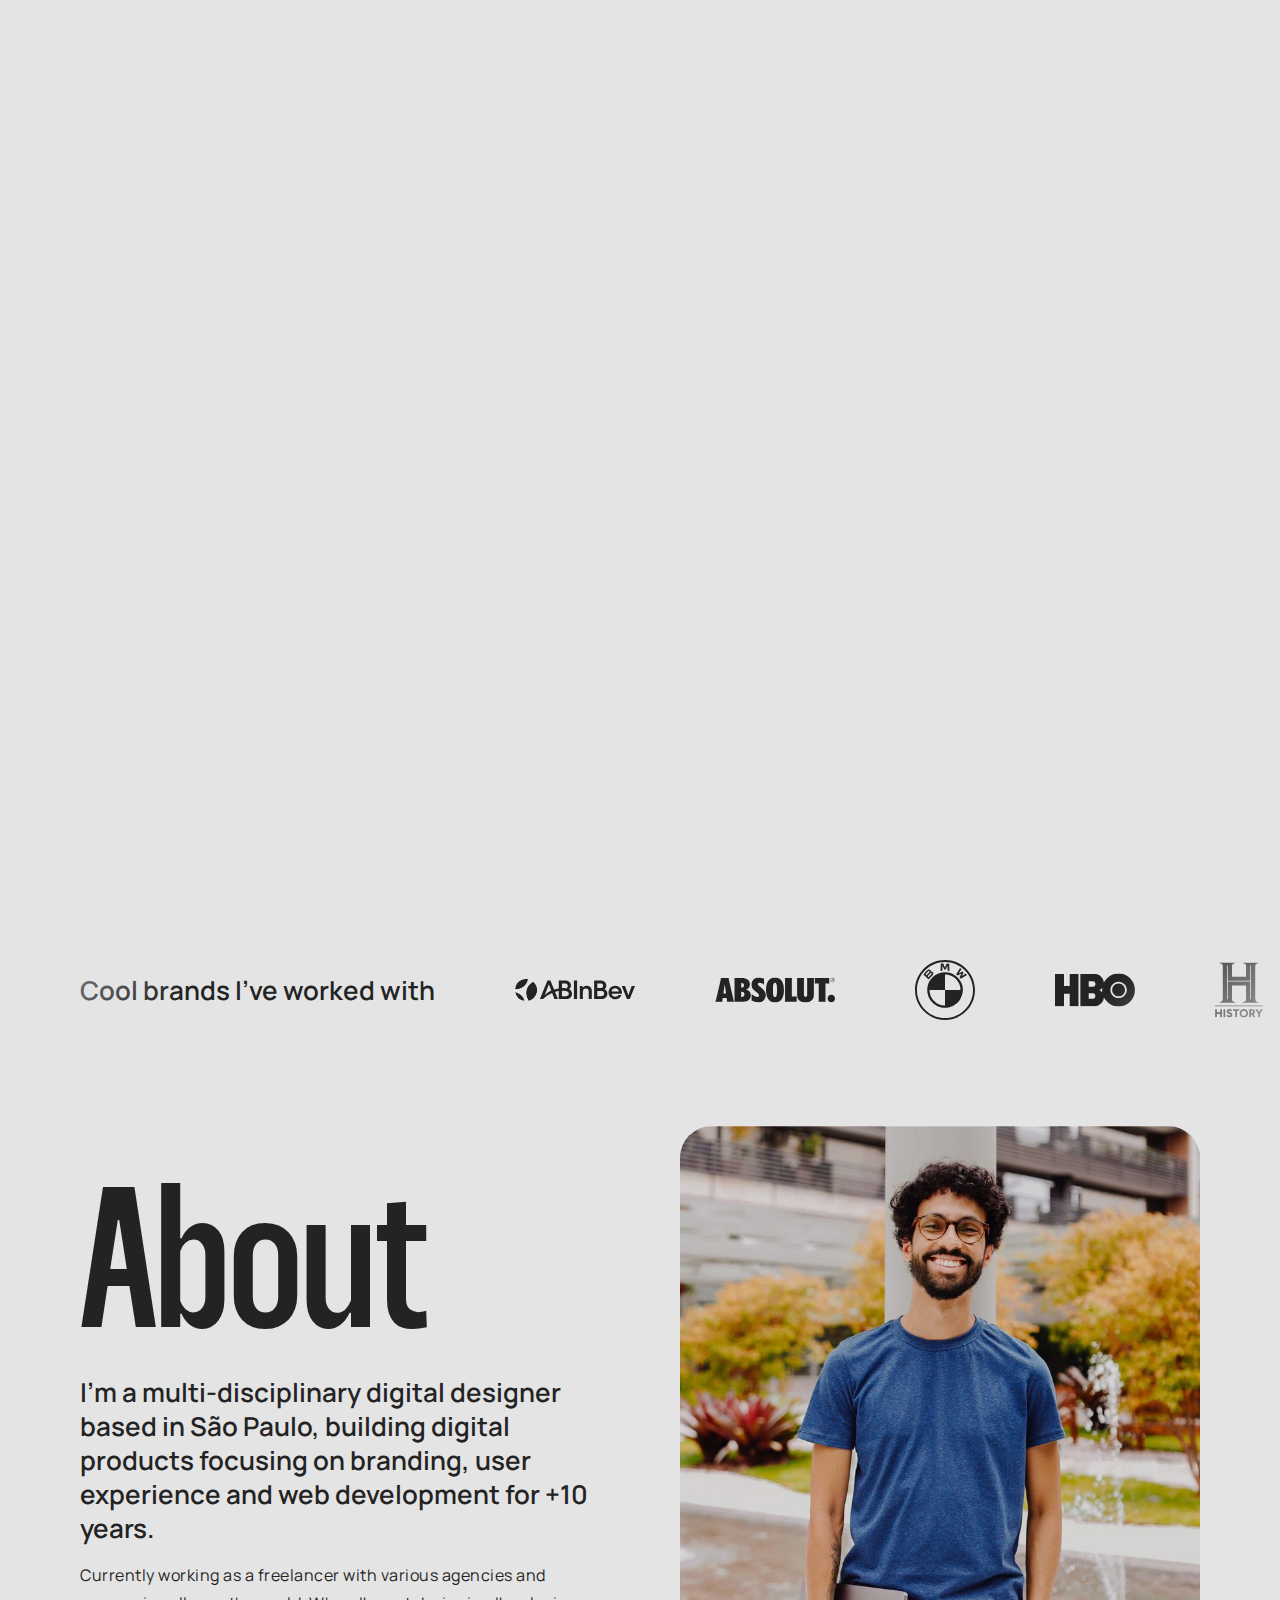
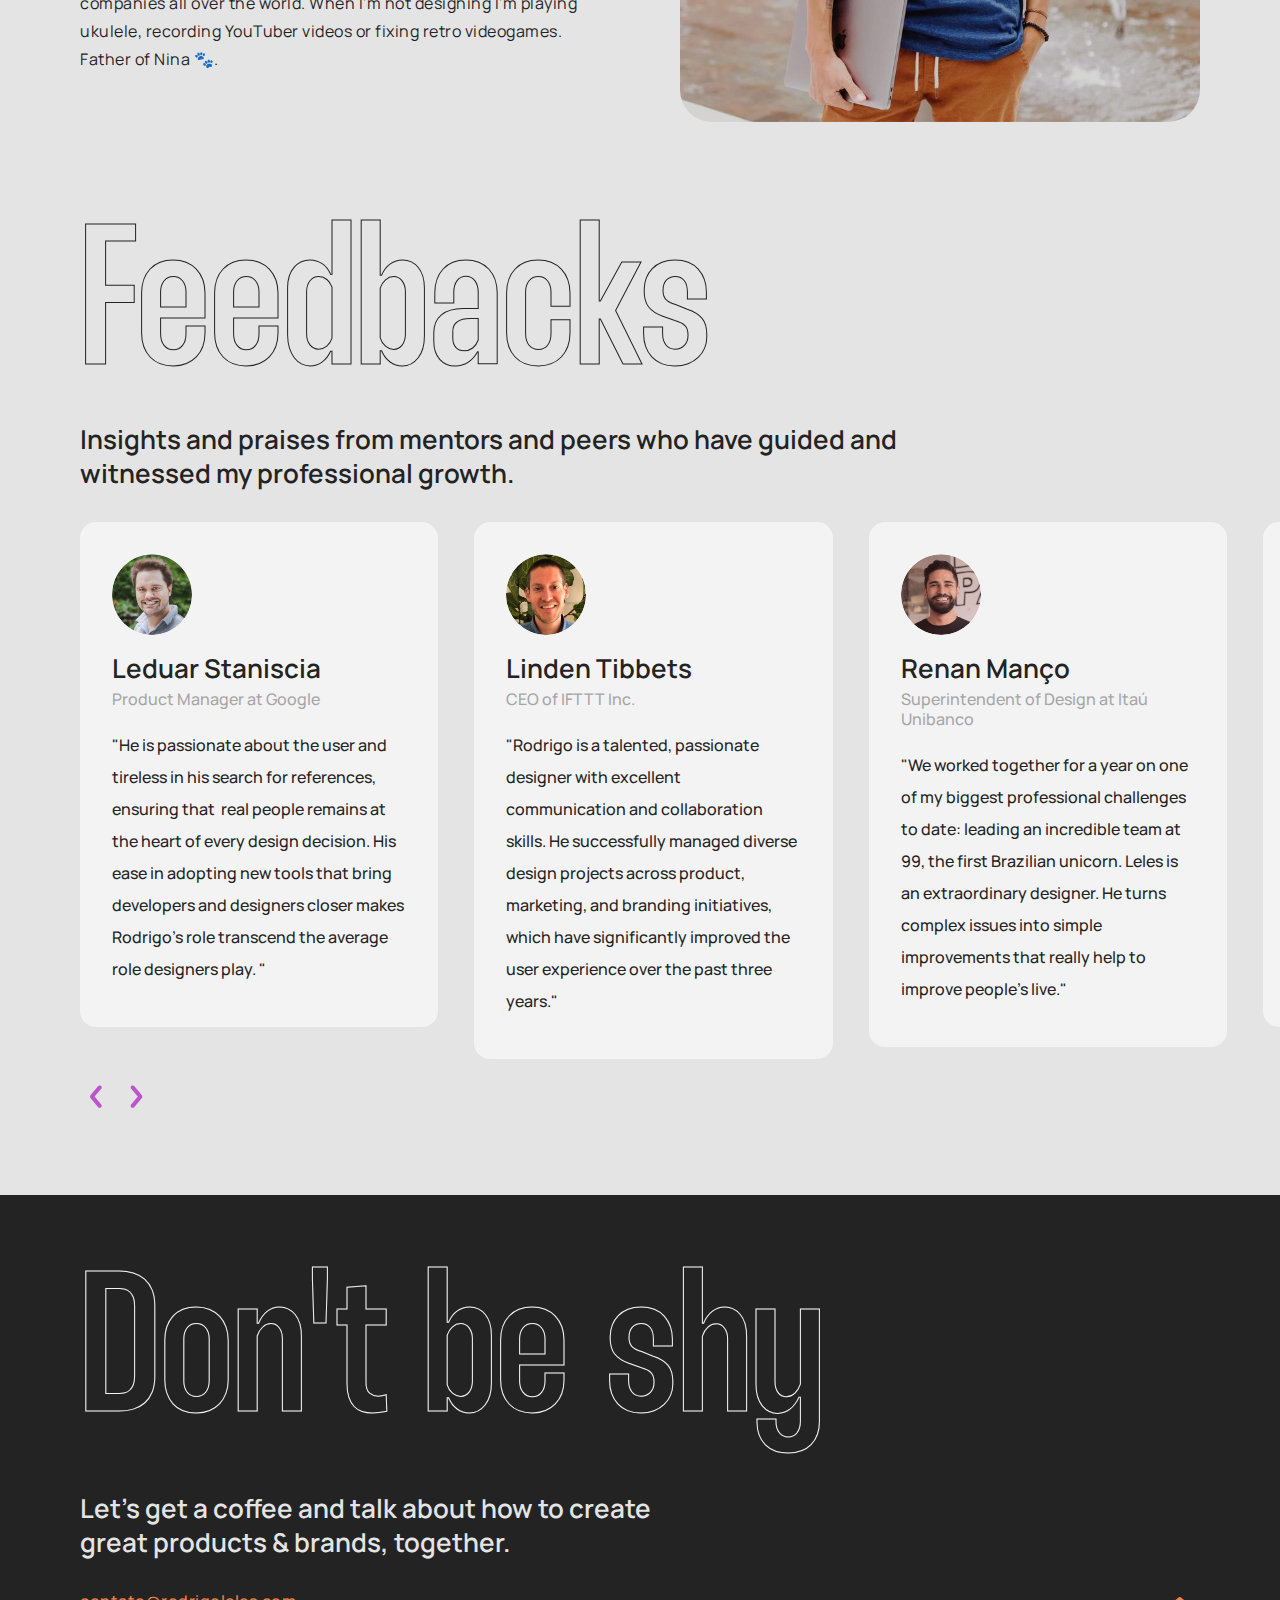
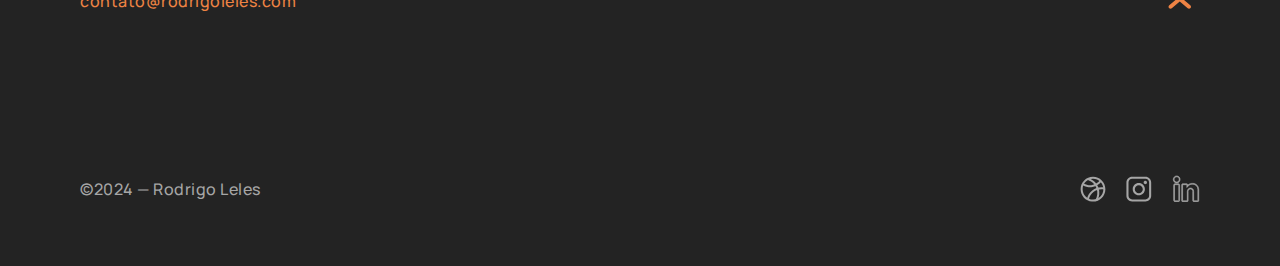
<file: index.html>
<!DOCTYPE html><!--  This site was created in Webflow. https://webflow.com  --><!--  Last Published: Thu Aug 22 2024 15:50:46 GMT+0000 (Coordinated Universal Time)  -->
<html data-wf-page="66b3ce806da7a33f361325be" data-wf-site="66b3ce806da7a33f361325b7" lang="en">
<head>
  <meta charset="utf-8">
  <title>Rodrigo Leles - Senior Product Designer</title>
  <meta content="Former product designer at the world&#x27;s largest brewer and the first Brazilian unicorn, now crafting digital experiences for companies and startups." name="description">
  <meta content="Rodrigo Leles - Senior Product Designer" property="og:title">
  <meta content="Former product designer at the world&#x27;s largest brewer and the first Brazilian unicorn, now crafting digital experiences for companies and startups." property="og:description">
  <meta content="https://www.rodrigoleles.com/images/img-open-graph.jpg" property="og:image">
  <meta content="Rodrigo Leles - Senior Product Designer" property="twitter:title">
  <meta content="Former product designer at the world&#x27;s largest brewer and the first Brazilian unicorn, now crafting digital experiences for companies and startups." property="twitter:description">
  <meta content="https://www.rodrigoleles.com/images/img-open-graph.jpg" property="twitter:image">
  <meta property="og:type" content="website">
  <meta content="summary_large_image" name="twitter:card">
  <meta content="width=device-width, initial-scale=1" name="viewport">
  <meta content="Webflow" name="generator">
  <link href="css/normalize.css" rel="stylesheet" type="text/css">
  <link href="css/webflow.css" rel="stylesheet" type="text/css">
  <link href="css/portfolio-0b8b51.webflow.css" rel="stylesheet" type="text/css">
  <style>@media (min-width:992px) {html.w-mod-js:not(.w-mod-ix) [data-w-id="40cb80ee-1e0b-8f28-a0de-47452235dd74"] {-webkit-transform:translate3d(null, 128px, 0) scale3d(1, 1, 1) rotateX(0) rotateY(0) rotateZ(0) skew(0, 0);-moz-transform:translate3d(null, 128px, 0) scale3d(1, 1, 1) rotateX(0) rotateY(0) rotateZ(0) skew(0, 0);-ms-transform:translate3d(null, 128px, 0) scale3d(1, 1, 1) rotateX(0) rotateY(0) rotateZ(0) skew(0, 0);transform:translate3d(null, 128px, 0) scale3d(1, 1, 1) rotateX(0) rotateY(0) rotateZ(0) skew(0, 0);opacity:0;}html.w-mod-js:not(.w-mod-ix) [data-w-id="126b104a-a66d-5454-33cd-c2c2bbf02c2f"] {-webkit-transform:translate3d(0, 32px, 0) scale3d(1, 1, 1) rotateX(0) rotateY(0) rotateZ(0) skew(0, 0);-moz-transform:translate3d(0, 32px, 0) scale3d(1, 1, 1) rotateX(0) rotateY(0) rotateZ(0) skew(0, 0);-ms-transform:translate3d(0, 32px, 0) scale3d(1, 1, 1) rotateX(0) rotateY(0) rotateZ(0) skew(0, 0);transform:translate3d(0, 32px, 0) scale3d(1, 1, 1) rotateX(0) rotateY(0) rotateZ(0) skew(0, 0);opacity:0;}html.w-mod-js:not(.w-mod-ix) [data-w-id="dd403e17-2e86-7009-000e-86616ecb9977"] {opacity:0;-webkit-transform:translate3d(0, 0px, 0) scale3d(1, 1, 1) rotateX(0) rotateY(0) rotateZ(0) skew(0, 0);-moz-transform:translate3d(0, 0px, 0) scale3d(1, 1, 1) rotateX(0) rotateY(0) rotateZ(0) skew(0, 0);-ms-transform:translate3d(0, 0px, 0) scale3d(1, 1, 1) rotateX(0) rotateY(0) rotateZ(0) skew(0, 0);transform:translate3d(0, 0px, 0) scale3d(1, 1, 1) rotateX(0) rotateY(0) rotateZ(0) skew(0, 0);}}</style>
  <script type="text/javascript">!function(o,c){var n=c.documentElement,t=" w-mod-";n.className+=t+"js",("ontouchstart"in o||o.DocumentTouch&&c instanceof DocumentTouch)&&(n.className+=t+"touch")}(window,document);</script>
  <link href="images/favicon.png" rel="shortcut icon" type="image/x-icon">
  <link href="images/webclip.png" rel="apple-touch-icon">
  <link href="https://www.rodrigoleles.com/" rel="canonical">
  <style>
  	.w-container {
      max-width: 1440px;
  	}  
	.stroked-black {
		-webkit-text-stroke: 1px #232323;
		-webkit-text-fill-color: transparent;
    }
  	.stroked-white {
		-webkit-text-stroke: 1px #F3F3F3;
		-webkit-text-fill-color: transparent;
    }  
</style>
  <script>
  function setEqualHeight() {
      let slides = document.querySelectorAll('.slide');
      let maxHeight = Math.max(...Array.from(slides, slide => {
          slide.style.height = '';
          return slide.offsetHeight;
      }));
      slides.forEach(slide => slide.style.height = `${maxHeight}px`);
  }
  // Function to check if all images are loaded
  function areAllImagesLoaded() {
      return Array.from(document.images).every(img => img.complete);
  }
  // Function to initialize equal height
  function initEqualHeight() {
      if (areAllImagesLoaded()) {
          setEqualHeight();
      } else {
          // If images are not loaded, wait for them
          window.addEventListener('load', setEqualHeight);
      }
  }
  // Run the initialization
  initEqualHeight();
  // Delay initial call and add it to the end of the event queue
  window.addEventListener('resize', setEqualHeight);
</script>
  <link rel="preload" href="https://rodrigoleles.com/fonts/Thunder-MediumLC.woff2" as="font" type="font/woff2" crossorigin="">
  <link rel="preload" href="https://rodrigoleles.com/fonts/Manrope-VariableFont_wght.ttf" as="font" type="font/truetype" crossorigin="">
</head>
<body data-w-id="66b3ce806da7a33f361325c3" class="body">
  <div data-animation="default" class="nav w-nav" data-easing2="ease" data-easing="ease" data-collapse="medium" style="-webkit-transform:translate3d(null, -98px, 0) scale3d(1, 1, 1) rotateX(0) rotateY(0) rotateZ(0) skew(0, 0);-moz-transform:translate3d(null, -98px, 0) scale3d(1, 1, 1) rotateX(0) rotateY(0) rotateZ(0) skew(0, 0);-ms-transform:translate3d(null, -98px, 0) scale3d(1, 1, 1) rotateX(0) rotateY(0) rotateZ(0) skew(0, 0);transform:translate3d(null, -98px, 0) scale3d(1, 1, 1) rotateX(0) rotateY(0) rotateZ(0) skew(0, 0);opacity:0" data-w-id="6729f884-2ad2-4dfd-a1b8-381eab7f7882" role="banner" data-duration="200" id="top" data-doc-height="1">
    <div class="nav-content">
      <a href="#" class="brand w-nav-brand"><img src="images/web-icon.png" loading="lazy" width="139" alt="Logo" class="img-logo"></a>
      <nav role="navigation" class="nav-menu w-nav-menu">
        <div class="nav-items">
          <div class="nav-links">
            <a href="#projects" class="nav-link lowercase w-nav-link">WORK</a>
            <a href="https://www.rodrigoleles.com/cv/cv-en.pdf" class="nav-link lowercase w-nav-link">RESUME</a>
            <a href="#about" class="nav-link lowercase w-nav-link">ABOUT</a>
            <a href="mailto:contato@rodrigoleles.com?subject=Hey%20Rodrigo!%20Let&#x27;s%20talk" class="nav-link lowercase w-nav-link">CONTACT</a>
          </div>
        </div>
        <a href="#" class="link-block w-inline-block">
          <div class="nav-link">PT</div><img src="images/img-brazil-flag.svg" loading="lazy" alt="Translate to Brazilian Portuguese" class="img-brazil-flag">
        </a>
        <div class="w-layout-vflex header-footer">
          <div class="links-mobile-menu">
            <a href="https://dribbble.com/rodrigoleles" class="icon-header-footer w-inline-block"><img src="images/icon-dribbble.svg" loading="lazy" width="32" alt="Tap to check my Dribbble"></a>
            <a href="https://www.instagram.com/rodrigoleles/" class="icon-header-footer w-inline-block"><img src="images/icon-instagram.svg" loading="lazy" width="32" alt="Tap to check my Instagram"></a>
            <a href="https://www.linkedin.com/in/rodrigoleles/" class="icon-header-footer w-inline-block"><img src="images/icon-linkedin.svg" loading="lazy" width="32" alt="Tap to check my LinkedIn"></a>
          </div>
          <div class="footer-txt">©2024 — Rodrigo Leles</div>
        </div>
      </nav>
      <div data-w-id="6729f884-2ad2-4dfd-a1b8-381eab7f788c" class="menu-button w-nav-button"><img src="images/icon-menu-closed.svg" loading="lazy" alt="Close the menu" class="menu-icon-opened"><img src="images/icon-menu-opened.svg" loading="lazy" alt="Open the menu" class="menu-icon-closed"></div>
    </div>
  </div>
  <section class="hero">
    <div class="hero-txt">
      <p data-w-id="126b104a-a66d-5454-33cd-c2c2bbf02c2f" class="p">Former product designer at the world&#x27;s <span class="hero-highlight-1">largest brewer</span> and the first <span class="hero-highlight-2">Brazilian unicorn</span>, now crafting digital experiences for companies and startups.</p>
    </div>
    <h1 data-w-id="40cb80ee-1e0b-8f28-a0de-47452235dd74" class="h1"><span class="stroked-black">Hello,</span><br>I&#x27;m Rodrigo</h1>
    <div data-w-id="dd403e17-2e86-7009-000e-86616ecb9977" class="scroll-pointer">
      <div data-w-id="4289aa77-30d5-8487-18f7-7039ac11ca45" class="little-ball-1"></div>
      <div data-w-id="bf3b836f-fcba-c892-9afb-583fa931ee43" class="little-ball-2"></div>
      <div data-w-id="528ec4e4-589c-ee08-d5d9-a19792cf0a09" class="little-ball-3"></div><img src="images/bt-play-down.svg" loading="lazy" width="66" data-w-id="6ce560c2-5a33-b98d-6cfd-bcb1621bb14f" alt="" class="arrow-scroll-down">
    </div>
  </section>
  <section id="projects" data-w-id="ce565d05-0f30-7171-4a2c-40c4b9280735" class="projects">
    <div class="cursor"><img src="images/bt-play-scroll.svg" loading="lazy" alt="" class="cursor-bt-play"><img src="images/bt-play-txt.svg" loading="lazy" width="187" height="187" alt="" class="cursor-bg-txt"></div>
    <section class="projects-txt">
      <div class="cursor-mobile"><img src="images/bt-play-white.svg" loading="lazy" alt="" class="cursor-bt-white-play"><img src="images/bt-play-white-txt.svg" loading="lazy" width="187" height="187" alt="" class="cursor-bg-white-txt"></div>
      <h2 class="stroked-white h2">My work</h2>
    </section>
    <a href="https://www.youtube.com/watch?v=qPJSJsYZpN0" target="_blank" class="projects-overlay w-inline-block"></a>
    <div class="projects-video"></div>
  </section>
  <section class="clients">
    <div class="clients-overlay"></div>
    <div class="carousel-container">
      <div class="logo-container">
        <div class="logos-txt">
          <p class="p">Cool brands I&#x27;ve worked with</p>
        </div><img src="images/icon-ab-inbev-min.svg" loading="lazy" alt="AB Inbev"><img src="images/icon-absolut-min.svg" loading="lazy" alt="ABSOLUT"><img src="images/icon-bmw-min.svg" loading="lazy" alt="BMW"><img src="images/icon-hbo-min.svg" loading="lazy" alt="HBO"><img src="images/icon-history-min.svg" loading="lazy" width="48" alt="History Channel"><img src="images/icon-ifttt-min.svg" loading="lazy" alt="IFTTT"><img src="images/icon-goose-island-min.svg" loading="lazy" width="80" alt="Goose Island"><img src="images/icon-pantene-min.svg" loading="lazy" alt="Pantene"><img src="images/icon-rir-min.svg" loading="lazy" width="160" alt="Rock in Rio"><img src="images/icon-discovery-turbo-min.svg" loading="lazy" width="120" alt="Discovery Turbo">
      </div>
      <div class="logo-container">
        <div class="logos-txt">
          <p class="p">Cool brands I&#x27;ve worked with</p>
        </div><img src="images/icon-ab-inbev-min.svg" loading="lazy" alt="AB Inbev"><img src="images/icon-absolut-min.svg" loading="lazy" alt="ABSOLUT"><img src="images/icon-bmw-min.svg" loading="lazy" alt="BMW"><img src="images/icon-hbo-min.svg" loading="lazy" alt="HBO"><img src="images/icon-history-min.svg" loading="lazy" width="48" alt="History Channel"><img src="images/icon-ifttt-min.svg" loading="lazy" alt="IFTTT"><img src="images/icon-goose-island-min.svg" loading="lazy" width="80" alt="Goose Island"><img src="images/icon-pantene-min.svg" loading="lazy" alt="Pantene"><img src="images/icon-rir-min.svg" loading="lazy" width="160" alt="Rock in Rio"><img src="images/icon-discovery-turbo-min.svg" loading="lazy" width="120" alt="Discovery Turbo">
      </div>
    </div>
  </section>
  <section id="about" class="about">
    <div class="about-infos">
      <h3 class="h3">About</h3>
      <p class="p">I&#x27;m a multi-disciplinary digital designer based in São Paulo, building digital products focusing on branding, user experience and web development for +10 years.</p>
      <div class="txt-block">Currently working as a freelancer with various agencies and companies all over the world. When I&#x27;m not designing I&#x27;m playing ukulele, recording YouTuber videos or fixing retro videogames. Father of Nina 🐾.</div>
    </div>
    <div class="about-picture"><img src="images/img-portfolio.jpg" loading="lazy" width="869" sizes="(max-width: 479px) 87vw, (max-width: 991px) 92vw, (max-width: 1439px) 42vw, 768px" alt="Hey, it&#x27;s me!" srcset="images/img-portfolio-p-500.jpg 500w, images/img-portfolio-p-800.jpg 800w, images/img-portfolio-p-1080.jpg 1080w, images/img-portfolio.jpg 1738w" class="image"></div>
  </section>
  <section id="feedbacks" class="feedbacks-title">
    <h4 class="stroked-black">Feedbacks</h4>
    <p class="p-feedbacks">Insights and praises from mentors and peers who have guided and witnessed my professional growth.</p>
  </section>
  <section class="feedbacks-testimonials">
    <div data-delay="4000" data-animation="slide" class="testimonials-slider w-clearfix w-slider" data-autoplay="false" data-easing="ease-in" data-hide-arrows="false" data-disable-swipe="false" data-autoplay-limit="0" data-nav-spacing="3" data-duration="500" data-infinite="true">
      <div class="slider-mask w-slider-mask">
        <div class="slide w-slide">
          <div class="item"><img src="images/img-testimonial-ledu.jpg" loading="lazy" width="80" alt="Leduar Staniscia, 
Product Manager at Google" class="testimonial-pic">
            <h6>Leduar Staniscia</h6>
            <div class="testimonial-role">Product Manager at Google</div>
            <p class="testimonial-txt">&quot;He is passionate about the user and tireless in his search for references, ensuring that  real people remains at the heart of every design decision. His ease in adopting new tools that bring developers and designers closer makes Rodrigo&#x27;s role transcend the average role designers play. &quot;</p>
          </div>
        </div>
        <div class="slide w-slide">
          <div class="item"><img src="images/img-testimonial-linden.jpg" loading="lazy" width="80" alt="Linden Tibbets, CEO of IFTTT Inc." class="testimonial-pic">
            <h6>Linden Tibbets</h6>
            <div class="testimonial-role">CEO of IFTTT Inc.</div>
            <p class="testimonial-txt">&quot;Rodrigo is a talented, passionate designer with excellent communication and collaboration skills. He successfully managed diverse design projects across product, marketing, and branding initiatives, which have significantly improved the user experience over the past three years.&quot;</p>
          </div>
        </div>
        <div class="slide w-slide">
          <div class="item"><img src="images/img-testimonial-renan.jpg" loading="lazy" width="80" alt="Renan Manço, Superintendent of Design at Itaú Unibanco
" class="testimonial-pic">
            <h6>Renan Manço</h6>
            <div class="testimonial-role">Superintendent of Design at Itaú Unibanco</div>
            <p class="testimonial-txt">&quot;We worked together for a year on one of my biggest professional challenges to date: leading an incredible team at 99, the first Brazilian unicorn. Leles is an extraordinary designer. He turns complex issues into simple improvements that really help to improve people&#x27;s live.&quot;</p>
          </div>
        </div>
        <div class="slide w-slide">
          <div class="item"><img src="images/img-testimonial-geovane.jpg" loading="lazy" width="80" alt="Carlos Geovane, Video Editor at Meta" class="testimonial-pic">
            <h6>Carlos Geovane</h6>
            <div class="testimonial-role">Video Editor at Meta</div>
            <p class="testimonial-txt">&quot;Building projects with Rodrigo means always working with someone who understands what partnership is. Active listening and establishing dialogue are great advantages of this professional. After a good chat, he always comes up with appropriate and relevant solutions for the projects.&quot;</p>
          </div>
        </div>
      </div>
      <div class="slider-left-arrow w-slider-arrow-left"><img src="images/arrow-left.svg" loading="lazy" alt="Tap to scroll left"></div>
      <div class="slider-right-arrow w-slider-arrow-right"><img src="images/arrow-right.svg" loading="lazy" alt="Tap to scroll right"></div>
    </div>
  </section>
  <section class="footer">
    <h5 class="stroked-white">Don&#x27;t be shy</h5>
    <p class="p-footer">Let’s get a coffee and talk about how to create great products &amp; brands, together.</p>
    <div class="footer-mail-up">
      <a href="mailto:contato@rodrigoleles.com?subject=Hey%20Rodrigo!%20Let&#x27;s%20talk" class="link">contato@rodrigoleles.com</a>
      <a href="#top" class="link-up w-inline-block"><img src="images/arrow-up.svg" loading="lazy" alt="Tap to scroll up"></a>
    </div>
    <div class="copyright">
      <div class="footer-txt">©2024 — Rodrigo Leles</div>
      <div class="links-header-footer">
        <a href="https://dribbble.com/rodrigoleles" class="icon-header-footer w-inline-block"><img src="images/icon-dribbble.svg" loading="lazy" width="26" alt="Tap to check my Dribbble"></a>
        <a href="https://www.instagram.com/rodrigoleles/" class="icon-header-footer w-inline-block"><img src="images/icon-instagram.svg" loading="lazy" width="26" alt="Tap to check my Instagram"></a>
        <a href="https://www.linkedin.com/in/rodrigoleles/" class="icon-header-footer w-inline-block"><img src="images/icon-linkedin.svg" loading="lazy" width="28" alt="Tap to check my LinkedIn" class="icon-linkedin"></a>
      </div>
    </div>
  </section>
  <div class="w-embed w-script">
    <script src="https://static.elfsight.com/platform/platform.js" data-use-service-core="" defer=""></script>
    <div class="elfsight-app-28aa2e4a-5f18-44eb-a30c-c036058d5cc5" data-elfsight-app-lazy=""></div>
  </div>
  <script src="https://d3e54v103j8qbb.cloudfront.net/js/jquery-3.5.1.min.dc5e7f18c8.js?site=66b3ce806da7a33f361325b7" type="text/javascript" integrity="sha256-9/aliU8dGd2tb6OSsuzixeV4y/faTqgFtohetphbbj0=" crossorigin="anonymous"></script>
  <script src="js/webflow.js" type="text/javascript"></script><!--  Google tag (gtag.js)  -->
  <script async="" src="https://www.googletagmanager.com/gtag/js?id=G-HRC0KWMM9Y"></script>
  <script>
  window.dataLayer = window.dataLayer || [];
  function gtag(){dataLayer.push(arguments);}
  gtag('js', new Date());
  gtag('config', 'G-HRC0KWMM9Y');
</script>
  <script>
	if( /Android|webOS|iPhone|iPad|iPod|BlackBerry/i.test(navigator.userAgent) ) {
		$('.nav-link').click(function() {
  			$('.menu-button').click();
		});
	}
</script>
</body>
</html>
</file>
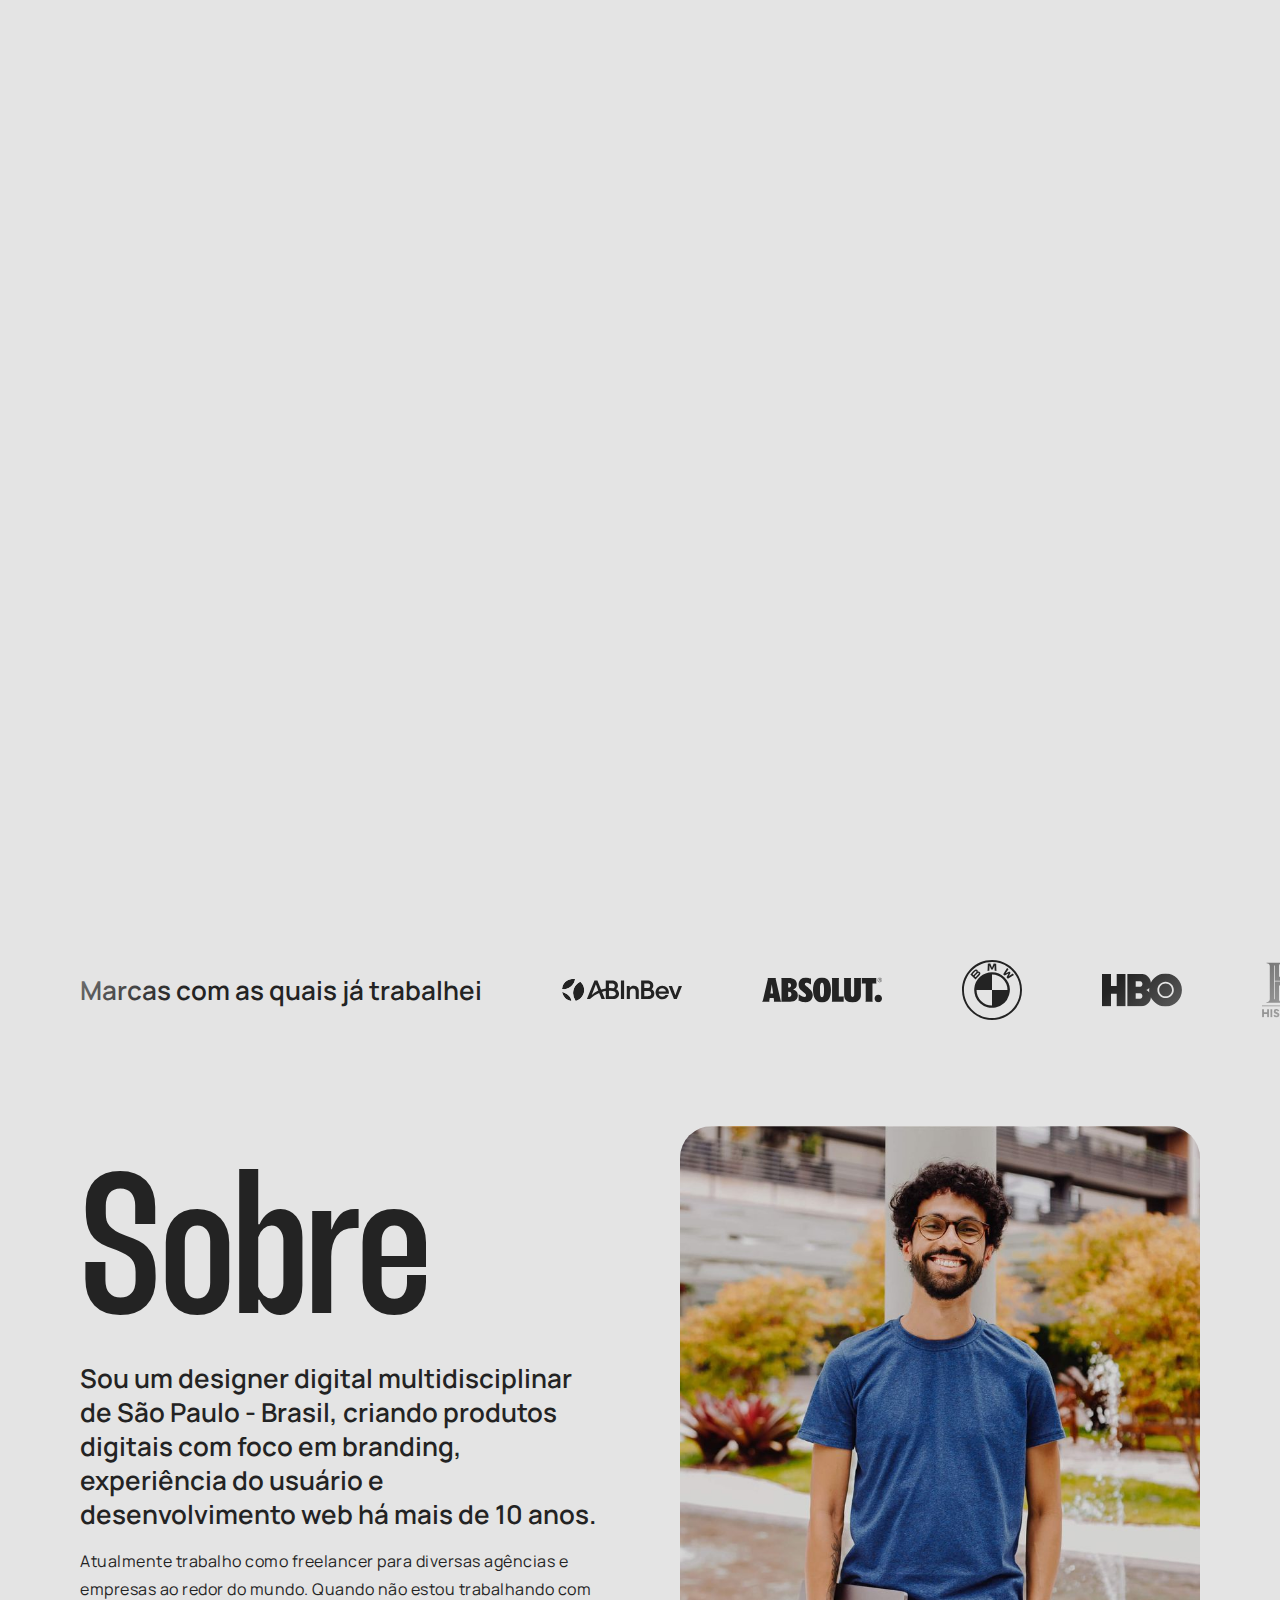
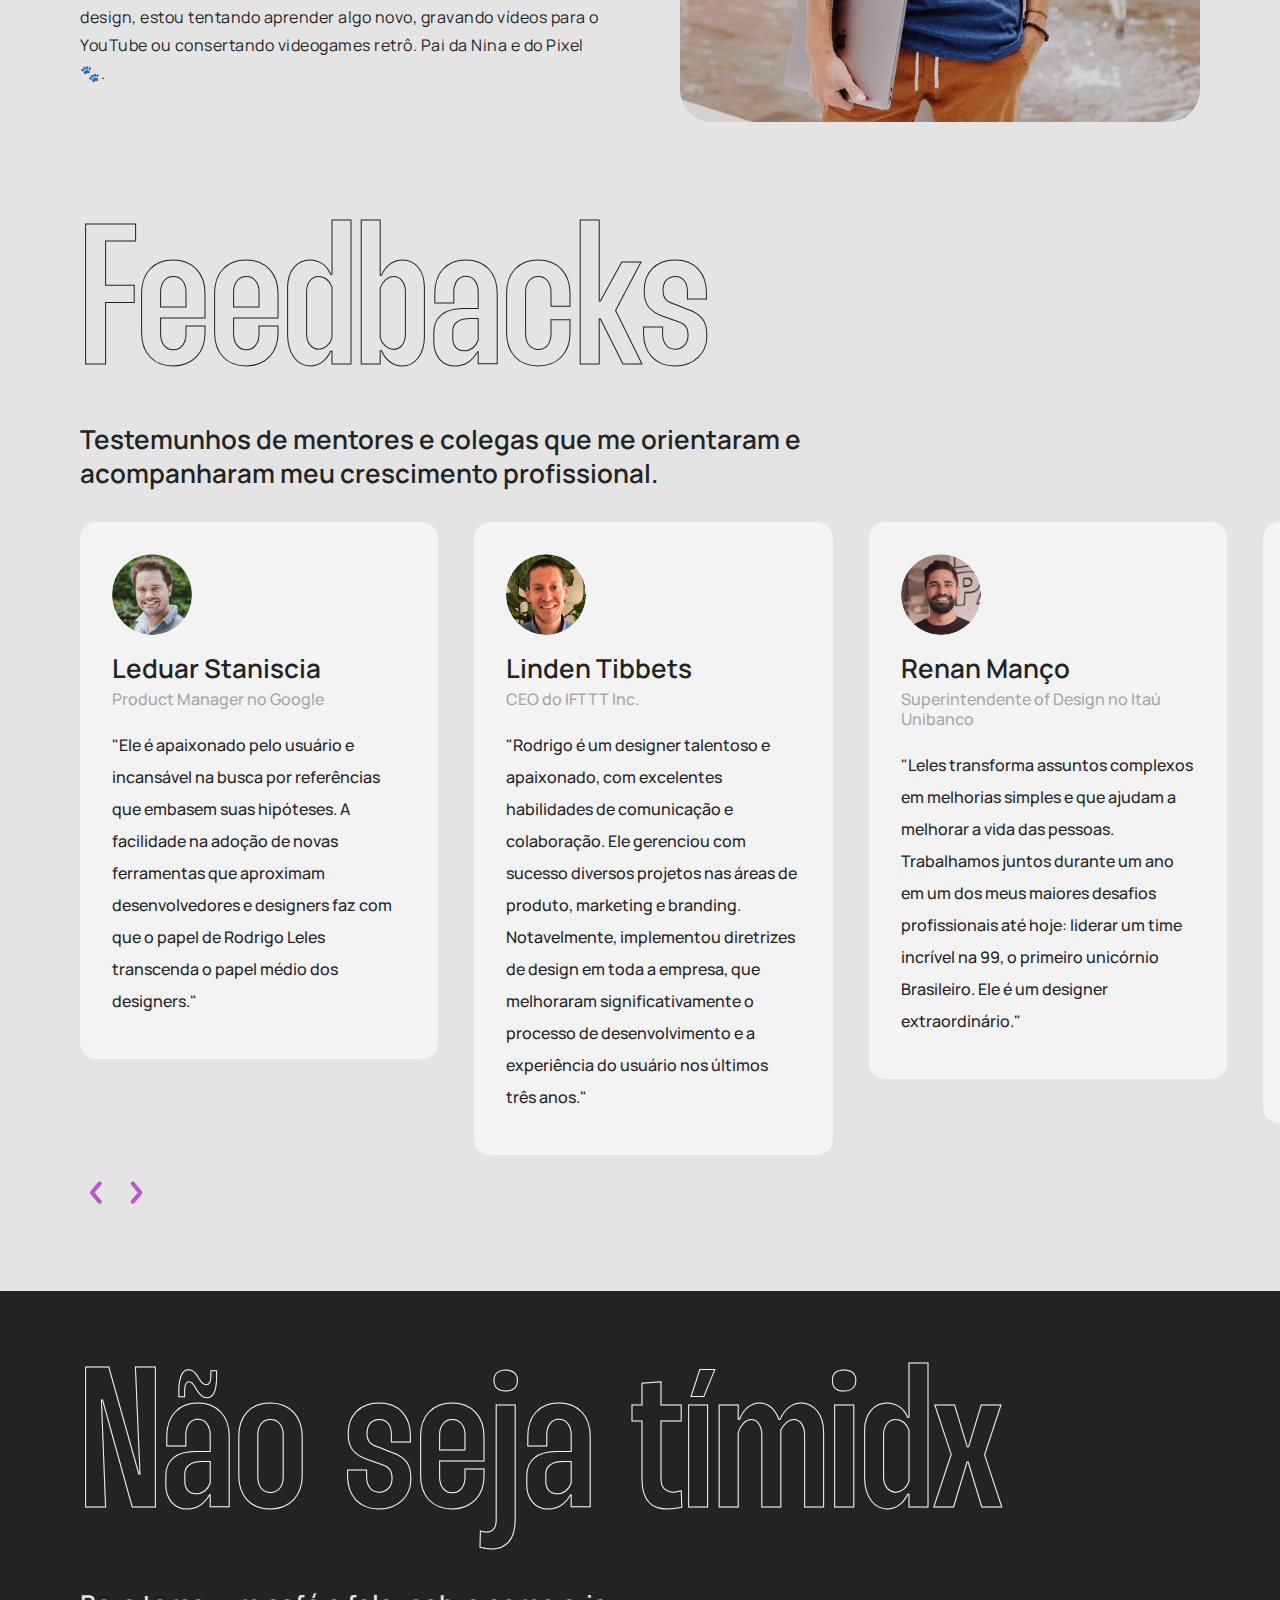
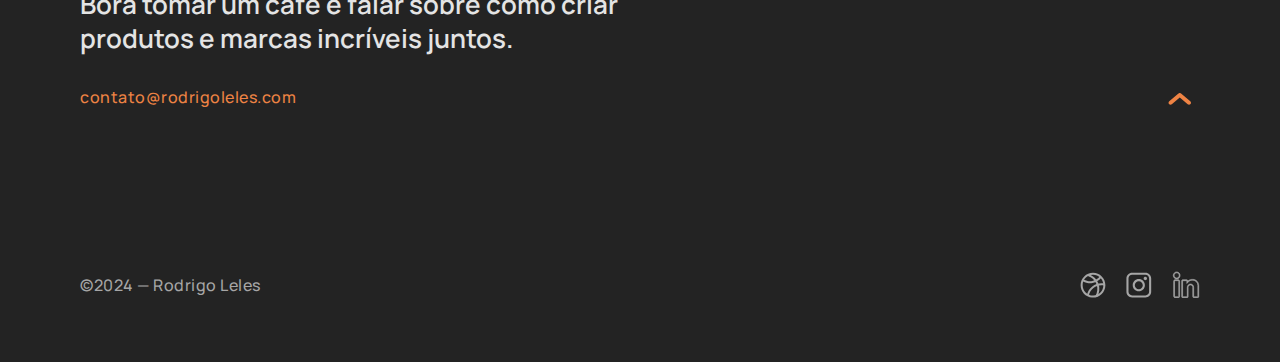
<file: pt-br.html>
<!DOCTYPE html><!--  This site was created in Webflow. https://webflow.com  --><!--  Last Published: Tue Aug 27 2024 17:49:30 GMT+0000 (Coordinated Universal Time)  -->
<html data-wf-page="66b3ce806da7a33f361325be" data-wf-site="66b3ce806da7a33f361325b7" lang="en">
<head>
  <meta charset="utf-8">
  <title>Rodrigo Leles - Senior Product Designer</title>
  <meta content="Passei um tempo trabalhando na maior cervejaria do mundo e no primeiro unicórnio brasileiro. Agora ajudo empresas, startups e agências a criar experiências digitais inesquecíveis." name="description">
  <meta content="Rodrigo Leles - Senior Product Designer" property="og:title">
  <meta content="Passei um tempo trabalhando na maior cervejaria do mundo e no primeiro unicórnio brasileiro. Agora ajudo empresas, startups e agências a criar experiências digitais inesquecíveis." property="og:description">
  <meta content="https://www.rodrigoleles.com/images/img-open-graph.jpg" property="og:image">
  <meta content="Rodrigo Leles - Senior Product Designer" property="twitter:title">
  <meta content="Passei um tempo trabalhando na maior cervejaria do mundo e no primeiro unicórnio brasileiro. Agora ajudo empresas, startups e agências a criar experiências digitais inesquecíveis." property="twitter:description">
  <meta content="https://www.rodrigoleles.com/images/img-open-graph.jpg" property="twitter:image">
  <meta property="og:type" content="website">
  <meta content="summary_large_image" name="twitter:card">
  <meta content="width=device-width, initial-scale=1" name="viewport">
  <meta content="Webflow" name="generator">
  <link href="css/normalize.css" rel="stylesheet" type="text/css">
  <link href="css/webflow.css" rel="stylesheet" type="text/css">
  <link href="css/portfolio-0b8b51.webflow.css" rel="stylesheet" type="text/css">
  <style>@media (min-width:992px) {html.w-mod-js:not(.w-mod-ix) [data-w-id="40cb80ee-1e0b-8f28-a0de-47452235dd74"] {-webkit-transform:translate3d(null, 128px, 0) scale3d(1, 1, 1) rotateX(0) rotateY(0) rotateZ(0) skew(0, 0);-moz-transform:translate3d(null, 128px, 0) scale3d(1, 1, 1) rotateX(0) rotateY(0) rotateZ(0) skew(0, 0);-ms-transform:translate3d(null, 128px, 0) scale3d(1, 1, 1) rotateX(0) rotateY(0) rotateZ(0) skew(0, 0);transform:translate3d(null, 128px, 0) scale3d(1, 1, 1) rotateX(0) rotateY(0) rotateZ(0) skew(0, 0);opacity:0;}html.w-mod-js:not(.w-mod-ix) [data-w-id="126b104a-a66d-5454-33cd-c2c2bbf02c2f"] {-webkit-transform:translate3d(0, 32px, 0) scale3d(1, 1, 1) rotateX(0) rotateY(0) rotateZ(0) skew(0, 0);-moz-transform:translate3d(0, 32px, 0) scale3d(1, 1, 1) rotateX(0) rotateY(0) rotateZ(0) skew(0, 0);-ms-transform:translate3d(0, 32px, 0) scale3d(1, 1, 1) rotateX(0) rotateY(0) rotateZ(0) skew(0, 0);transform:translate3d(0, 32px, 0) scale3d(1, 1, 1) rotateX(0) rotateY(0) rotateZ(0) skew(0, 0);opacity:0;}html.w-mod-js:not(.w-mod-ix) [data-w-id="dd403e17-2e86-7009-000e-86616ecb9977"] {opacity:0;-webkit-transform:translate3d(0, 0px, 0) scale3d(1, 1, 1) rotateX(0) rotateY(0) rotateZ(0) skew(0, 0);-moz-transform:translate3d(0, 0px, 0) scale3d(1, 1, 1) rotateX(0) rotateY(0) rotateZ(0) skew(0, 0);-ms-transform:translate3d(0, 0px, 0) scale3d(1, 1, 1) rotateX(0) rotateY(0) rotateZ(0) skew(0, 0);transform:translate3d(0, 0px, 0) scale3d(1, 1, 1) rotateX(0) rotateY(0) rotateZ(0) skew(0, 0);}}</style>
  <script type="text/javascript">!function(o,c){var n=c.documentElement,t=" w-mod-";n.className+=t+"js",("ontouchstart"in o||o.DocumentTouch&&c instanceof DocumentTouch)&&(n.className+=t+"touch")}(window,document);</script>
  <link href="images/favicon.png" rel="shortcut icon" type="image/x-icon">
  <link href="images/webclip.png" rel="apple-touch-icon">
  <link href="https://www.rodrigoleles.com/pt-br" rel="canonical">
  <style>
  	.w-container {
      max-width: 1440px;
  	}  
	.stroked-black {
		-webkit-text-stroke: 1px #232323;
		-webkit-text-fill-color: transparent;
    }
  	.stroked-white {
		-webkit-text-stroke: 1px #F3F3F3;
		-webkit-text-fill-color: transparent;
    }  
</style>
  <script>
  function setEqualHeight() {
      let slides = document.querySelectorAll('.slide');
      let maxHeight = Math.max(...Array.from(slides, slide => {
          slide.style.height = '';
          return slide.offsetHeight;
      }));
      slides.forEach(slide => slide.style.height = `${maxHeight}px`);
  }
  // Function to check if all images are loaded
  function areAllImagesLoaded() {
      return Array.from(document.images).every(img => img.complete);
  }
  // Function to initialize equal height
  function initEqualHeight() {
      if (areAllImagesLoaded()) {
          setEqualHeight();
      } else {
          // If images are not loaded, wait for them
          window.addEventListener('load', setEqualHeight);
      }
  }
  // Run the initialization
  initEqualHeight();
  // Delay initial call and add it to the end of the event queue
  window.addEventListener('resize', setEqualHeight);
</script>
  <link rel="preload" href="https://rodrigoleles.com/fonts/Thunder-MediumLC.woff2" as="font" type="font/woff2" crossorigin="">
  <link rel="preload" href="https://rodrigoleles.com/fonts/Manrope-VariableFont_wght.ttf" as="font" type="font/truetype" crossorigin="">
</head>
<body data-w-id="66b3ce806da7a33f361325c3" class="body">
  <div data-animation="default" class="nav w-nav" data-easing2="ease" data-easing="ease" data-collapse="medium" style="-webkit-transform:translate3d(null, -98px, 0) scale3d(1, 1, 1) rotateX(0) rotateY(0) rotateZ(0) skew(0, 0);-moz-transform:translate3d(null, -98px, 0) scale3d(1, 1, 1) rotateX(0) rotateY(0) rotateZ(0) skew(0, 0);-ms-transform:translate3d(null, -98px, 0) scale3d(1, 1, 1) rotateX(0) rotateY(0) rotateZ(0) skew(0, 0);transform:translate3d(null, -98px, 0) scale3d(1, 1, 1) rotateX(0) rotateY(0) rotateZ(0) skew(0, 0);opacity:0" data-w-id="6729f884-2ad2-4dfd-a1b8-381eab7f7882" role="banner" data-duration="200" id="top" data-doc-height="1">
    <div class="nav-content">
      <a href="#" class="brand w-nav-brand"><img src="images/web-icon.png" loading="lazy" width="139" alt="Logo" class="img-logo"></a>
      <nav role="navigation" class="nav-menu w-nav-menu">
        <div class="nav-items">
          <div class="nav-links">
            <a href="#projects" class="nav-link lowercase w-nav-link">PROJETOS</a>
            <a href="https://www.rodrigoleles.com/cv/cv-en.pdf" class="nav-link lowercase w-nav-link">CV</a>
            <a href="#about" class="nav-link lowercase w-nav-link">SOBRE</a>
            <a href="mailto:contato@rodrigoleles.com?subject=Hey%20Rodrigo!%20Let&#x27;s%20talk" class="nav-link lowercase w-nav-link">CONTATO</a>
          </div>
        </div>
        <a href="index.html" class="link-block w-inline-block">
          <div class="nav-link">EN</div><img src="images/img-usa-flag.svg" loading="lazy" alt="Translate to Brazilian Portuguese" class="img-usa-flag">
        </a>
        <div class="w-layout-vflex header-footer">
          <div class="links-mobile-menu">
            <a href="https://dribbble.com/rodrigoleles" class="icon-header-footer w-inline-block"><img src="images/icon-dribbble.svg" loading="lazy" width="32" alt="Tap to check my Dribbble"></a>
            <a href="https://www.instagram.com/rodrigoleles/" class="icon-header-footer w-inline-block"><img src="images/icon-instagram.svg" loading="lazy" width="32" alt="Tap to check my Instagram"></a>
            <a href="https://www.linkedin.com/in/rodrigoleles/" class="icon-header-footer w-inline-block"><img src="images/icon-linkedin.svg" loading="lazy" width="32" alt="Tap to check my LinkedIn"></a>
          </div>
          <div class="footer-txt">©2024 — Rodrigo Leles</div>
        </div>
      </nav>
      <div data-w-id="6729f884-2ad2-4dfd-a1b8-381eab7f788c" class="menu-button w-nav-button"><img src="images/icon-menu-closed.svg" loading="lazy" alt="Close the menu" class="menu-icon-opened"><img src="images/icon-menu-opened.svg" loading="lazy" alt="Open the menu" class="menu-icon-closed"></div>
    </div>
  </div>
  <section class="hero">
    <div class="hero-txt">
      <p data-w-id="126b104a-a66d-5454-33cd-c2c2bbf02c2f" class="p">Trabalhei na maior cervejaria do mundo e no primeiro unicórnio brasileiro. Agora ajudo empresas, startups e agências a criar experiências digitais inesquecíveis.</p>
    </div>
    <h1 data-w-id="40cb80ee-1e0b-8f28-a0de-47452235dd74" class="h1"><span class="stroked-black">Olá,</span><br>Sou o Rodrigo</h1>
    <div data-w-id="dd403e17-2e86-7009-000e-86616ecb9977" class="scroll-pointer">
      <div data-w-id="4289aa77-30d5-8487-18f7-7039ac11ca45" class="little-ball-1"></div>
      <div data-w-id="bf3b836f-fcba-c892-9afb-583fa931ee43" class="little-ball-2"></div>
      <div data-w-id="528ec4e4-589c-ee08-d5d9-a19792cf0a09" class="little-ball-3"></div><img src="images/bt-play-down.svg" loading="lazy" width="66" data-w-id="6ce560c2-5a33-b98d-6cfd-bcb1621bb14f" alt="" class="arrow-scroll-down">
    </div>
  </section>
  <section id="projects" data-w-id="ce565d05-0f30-7171-4a2c-40c4b9280735" class="projects">
    <div class="cursor"><img src="images/bt-play-scroll.svg" loading="lazy" alt="" class="cursor-bt-play"><img src="images/bt-play-txt.svg" loading="lazy" width="187" height="187" alt="" class="cursor-bg-txt"></div>
    <section class="projects-txt">
      <div class="cursor-mobile"><img src="images/bt-play-white.svg" loading="lazy" alt="" class="cursor-bt-white-play"><img src="images/bt-play-white-txt.svg" loading="lazy" width="187" height="187" alt="" class="cursor-bg-white-txt"></div>
      <h2 class="stroked-white h2">Meu Trabalho</h2>
    </section>
    <a href="https://www.youtube.com/watch?v=qPJSJsYZpN0" target="_blank" class="projects-overlay w-inline-block"></a>
    <div class="projects-video"></div>
  </section>
  <section class="clients">
    <div class="clients-overlay"></div>
    <div class="carousel-container">
      <div class="logo-container">
        <div class="logos-txt">
          <p class="p">Marcas com as quais já trabalhei</p>
        </div><img src="images/icon-ab-inbev-min.svg" loading="lazy" alt="AB Inbev"><img src="images/icon-absolut-min.svg" loading="lazy" alt="ABSOLUT"><img src="images/icon-bmw-min.svg" loading="lazy" alt="BMW"><img src="images/icon-hbo-min.svg" loading="lazy" alt="HBO"><img src="images/icon-history-min.svg" loading="lazy" width="48" alt="History Channel"><img src="images/icon-ifttt-min.svg" loading="lazy" alt="IFTTT"><img src="images/icon-goose-island-min.svg" loading="lazy" width="80" alt="Goose Island"><img src="images/icon-pantene-min.svg" loading="lazy" alt="Pantene"><img src="images/icon-rir-min.svg" loading="lazy" width="160" alt="Rock in Rio"><img src="images/icon-discovery-turbo-min.svg" loading="lazy" width="120" alt="Discovery Turbo">
      </div>
      <div class="logo-container">
        <div class="logos-txt">
          <p class="p">Marcas com as quais já trabalhei</p>
        </div><img src="images/icon-ab-inbev-min.svg" loading="lazy" alt="AB Inbev"><img src="images/icon-absolut-min.svg" loading="lazy" alt="ABSOLUT"><img src="images/icon-bmw-min.svg" loading="lazy" alt="BMW"><img src="images/icon-hbo-min.svg" loading="lazy" alt="HBO"><img src="images/icon-history-min.svg" loading="lazy" width="48" alt="History Channel"><img src="images/icon-ifttt-min.svg" loading="lazy" alt="IFTTT"><img src="images/icon-goose-island-min.svg" loading="lazy" width="80" alt="Goose Island"><img src="images/icon-pantene-min.svg" loading="lazy" alt="Pantene"><img src="images/icon-rir-min.svg" loading="lazy" width="160" alt="Rock in Rio"><img src="images/icon-discovery-turbo-min.svg" loading="lazy" width="120" alt="Discovery Turbo">
      </div>
    </div>
  </section>
  <section id="about" class="about">
    <div class="about-infos">
      <h3 class="h3">Sobre</h3>
      <p class="p">Sou um designer digital multidisciplinar de São Paulo - Brasil, criando produtos digitais com foco em branding, experiência do usuário e desenvolvimento web há mais de 10 anos.</p>
      <div class="txt-block">Atualmente trabalho como freelancer para diversas agências e empresas ao redor do mundo. Quando não estou trabalhando com design, estou tentando aprender algo novo, gravando vídeos para o YouTube ou consertando videogames retrô. Pai da Nina e do Pixel 🐾.</div>
    </div>
    <div class="about-picture"><img src="images/img-portfolio.jpg" loading="lazy" width="869" sizes="(max-width: 479px) 87vw, (max-width: 991px) 92vw, (max-width: 1439px) 42vw, 768px" alt="Hey, it&#x27;s me!" srcset="images/img-portfolio-p-500.jpg 500w, images/img-portfolio-p-800.jpg 800w, images/img-portfolio-p-1080.jpg 1080w, images/img-portfolio.jpg 1738w" class="image"></div>
  </section>
  <section id="feedbacks" class="feedbacks-title">
    <h4 class="stroked-black">Feedbacks</h4>
    <p class="p-feedbacks">Testemunhos de mentores e colegas que me orientaram e acompanharam meu crescimento profissional.</p>
  </section>
  <section class="feedbacks-testimonials">
    <div data-delay="4000" data-animation="slide" class="testimonials-slider w-clearfix w-slider" data-autoplay="false" data-easing="ease-in" data-hide-arrows="false" data-disable-swipe="false" data-autoplay-limit="0" data-nav-spacing="3" data-duration="500" data-infinite="true">
      <div class="slider-mask w-slider-mask">
        <div class="slide w-slide">
          <div class="item"><img src="images/img-testimonial-ledu.jpg" loading="lazy" width="80" alt="Leduar Staniscia, 
Product Manager at Google" class="testimonial-pic">
            <h6>Leduar Staniscia</h6>
            <div class="testimonial-role">Product Manager no Google</div>
            <p class="testimonial-txt">&quot;Ele é apaixonado pelo usuário e incansável na busca por referências que embasem suas hipóteses. A facilidade na adoção de novas ferramentas que aproximam desenvolvedores e designers faz com que o papel de Rodrigo Leles transcenda o papel médio dos designers.&quot;</p>
          </div>
        </div>
        <div class="slide w-slide">
          <div class="item"><img src="images/img-testimonial-linden.jpg" loading="lazy" width="80" alt="Linden Tibbets, CEO of IFTTT Inc." class="testimonial-pic">
            <h6>Linden Tibbets</h6>
            <div class="testimonial-role">CEO do IFTTT Inc.</div>
            <p class="testimonial-txt">&quot;Rodrigo é um designer talentoso e apaixonado, com excelentes habilidades de comunicação e colaboração. Ele gerenciou com sucesso diversos projetos nas áreas de produto, marketing e branding. Notavelmente, implementou diretrizes de design em toda a empresa, que melhoraram significativamente o processo de desenvolvimento e a experiência do usuário nos últimos três anos.&quot;</p>
          </div>
        </div>
        <div class="slide w-slide">
          <div class="item"><img src="images/img-testimonial-renan.jpg" loading="lazy" width="80" alt="Renan Manço, Superintendent of Design at Itaú Unibanco
" class="testimonial-pic">
            <h6>Renan Manço</h6>
            <div class="testimonial-role">Superintendente of Design no Itaú Unibanco</div>
            <p class="testimonial-txt">&quot;Leles transforma assuntos complexos em melhorias simples e que ajudam a melhorar a vida das pessoas. Trabalhamos juntos durante um ano em um dos meus maiores desafios profissionais até hoje: liderar um time incrível na 99, o primeiro unicórnio Brasileiro. Ele é um designer extraordinário.&quot;</p>
          </div>
        </div>
        <div class="slide w-slide">
          <div class="item"><img src="images/img-testimonial-geovane.jpg" loading="lazy" width="80" alt="Carlos Geovane, Video Editor at Meta" class="testimonial-pic">
            <h6>Carlos Geovane</h6>
            <div class="testimonial-role">Editor de Vídeo na Meta</div>
            <p class="testimonial-txt">&quot;Construir projetos com o Rodrigo, é trabalhar sempre com alguém que entende o que é parceria. Ele está sempre atendo as necessidades do projeto, mantendo uma comunicação ativa com seus pares. Ter escuta ativa e estabelecer diálogo são grandes vantagens desse profissional. Sempre depois de um belo papo, ele traz soluções adequadas e relevantes para os projetos.&quot;</p>
          </div>
        </div>
      </div>
      <div class="slider-left-arrow w-slider-arrow-left"><img src="images/arrow-left.svg" loading="lazy" alt="Tap to scroll left"></div>
      <div class="slider-right-arrow w-slider-arrow-right"><img src="images/arrow-right.svg" loading="lazy" alt="Tap to scroll right"></div>
    </div>
  </section>
  <section class="footer">
    <h5 class="stroked-white">Não seja tímidx</h5>
    <p class="p-footer">Bora tomar um café e falar sobre como criar produtos e marcas incríveis juntos.</p>
    <div class="footer-mail-up">
      <a href="mailto:contato@rodrigoleles.com?subject=Hey%20Rodrigo!%20Let&#x27;s%20talk" class="link">contato@rodrigoleles.com</a>
      <a href="#top" class="link-up w-inline-block"><img src="images/arrow-up.svg" loading="lazy" alt="Tap to scroll up"></a>
    </div>
    <div class="copyright">
      <div class="footer-txt">©2024 — Rodrigo Leles</div>
      <div class="links-header-footer">
        <a href="https://dribbble.com/rodrigoleles" class="icon-header-footer w-inline-block"><img src="images/icon-dribbble.svg" loading="lazy" width="26" alt="Tap to check my Dribbble"></a>
        <a href="https://www.instagram.com/rodrigoleles/" class="icon-header-footer w-inline-block"><img src="images/icon-instagram.svg" loading="lazy" width="26" alt="Tap to check my Instagram"></a>
        <a href="https://www.linkedin.com/in/rodrigoleles/" class="icon-header-footer w-inline-block"><img src="images/icon-linkedin.svg" loading="lazy" width="28" alt="Tap to check my LinkedIn" class="icon-linkedin"></a>
      </div>
    </div>
  </section>
  <div class="w-embed w-script">
    <script src="https://static.elfsight.com/platform/platform.js" data-use-service-core="" defer=""></script>
    <div class="elfsight-app-28aa2e4a-5f18-44eb-a30c-c036058d5cc5" data-elfsight-app-lazy=""></div>
  </div>
  <script src="https://d3e54v103j8qbb.cloudfront.net/js/jquery-3.5.1.min.dc5e7f18c8.js?site=66b3ce806da7a33f361325b7" type="text/javascript" integrity="sha256-9/aliU8dGd2tb6OSsuzixeV4y/faTqgFtohetphbbj0=" crossorigin="anonymous"></script>
  <script src="js/webflow.js" type="text/javascript"></script><!--  Google tag (gtag.js)  -->
  <script async="" src="https://www.googletagmanager.com/gtag/js?id=G-HRC0KWMM9Y"></script>
  <script>
  window.dataLayer = window.dataLayer || [];
  function gtag(){dataLayer.push(arguments);}
  gtag('js', new Date());
  gtag('config', 'G-HRC0KWMM9Y');
</script>
  <script>
	if( /Android|webOS|iPhone|iPad|iPod|BlackBerry/i.test(navigator.userAgent) ) {
		$('.nav-link').click(function() {
  			$('.menu-button').click();
		});
	}
</script>
</body>
</html>
</file>
<file: css/webflow.css>
@font-face {
  font-family: 'webflow-icons';
  src: url("[data-uri]") format('truetype');
  font-weight: normal;
  font-style: normal;
}
[class^="w-icon-"],
[class*=" w-icon-"] {
  /* use !important to prevent issues with browser extensions that change fonts */
  font-family: 'webflow-icons' !important;
  speak: none;
  font-style: normal;
  font-weight: normal;
  font-variant: normal;
  text-transform: none;
  line-height: 1;
  /* Better Font Rendering =========== */
  -webkit-font-smoothing: antialiased;
  -moz-osx-font-smoothing: grayscale;
}
.w-icon-slider-right:before {
  content: "\e600";
}
.w-icon-slider-left:before {
  content: "\e601";
}
.w-icon-nav-menu:before {
  content: "\e602";
}
.w-icon-arrow-down:before,
.w-icon-dropdown-toggle:before {
  content: "\e603";
}
.w-icon-file-upload-remove:before {
  content: "\e900";
}
.w-icon-file-upload-icon:before {
  content: "\e903";
}
* {
  -webkit-box-sizing: border-box;
  -moz-box-sizing: border-box;
  box-sizing: border-box;
}
html {
  height: 100%;
}
body {
  margin: 0;
  min-height: 100%;
  background-color: #fff;
  font-family: Arial, sans-serif;
  font-size: 14px;
  line-height: 20px;
  color: #333;
}
img {
  max-width: 100%;
  vertical-align: middle;
  display: inline-block;
}
html.w-mod-touch * {
  background-attachment: scroll !important;
}
.w-block {
  display: block;
}
.w-inline-block {
  max-width: 100%;
  display: inline-block;
}
.w-clearfix:before,
.w-clearfix:after {
  content: " ";
  display: table;
  grid-column-start: 1;
  grid-row-start: 1;
  grid-column-end: 2;
  grid-row-end: 2;
}
.w-clearfix:after {
  clear: both;
}
.w-hidden {
  display: none;
}
.w-button {
  display: inline-block;
  padding: 9px 15px;
  background-color: #3898EC;
  color: white;
  border: 0;
  line-height: inherit;
  text-decoration: none;
  cursor: pointer;
  border-radius: 0;
}
input.w-button {
  -webkit-appearance: button;
}
html[data-w-dynpage] [data-w-cloak] {
  color: transparent !important;
}
.w-code-block {
  margin: unset;
}
pre.w-code-block code {
  all: inherit;
}
.w-optimization {
  display: contents;
}
.w-webflow-badge,
.w-webflow-badge * {
  position: static;
  left: auto;
  top: auto;
  right: auto;
  bottom: auto;
  z-index: auto;
  display: block;
  visibility: visible;
  overflow: visible;
  overflow-x: visible;
  overflow-y: visible;
  box-sizing: border-box;
  width: auto;
  height: auto;
  max-height: none;
  max-width: none;
  min-height: 0;
  min-width: 0;
  margin: 0;
  padding: 0;
  float: none;
  clear: none;
  border: 0 none transparent;
  border-radius: 0;
  background: none;
  background-image: none;
  background-position: 0% 0%;
  background-size: auto auto;
  background-repeat: repeat;
  background-origin: padding-box;
  background-clip: border-box;
  background-attachment: scroll;
  background-color: transparent;
  box-shadow: none;
  opacity: 1;
  transform: none;
  transition: none;
  direction: ltr;
  font-family: inherit;
  font-weight: inherit;
  color: inherit;
  font-size: inherit;
  line-height: inherit;
  font-style: inherit;
  font-variant: inherit;
  text-align: inherit;
  letter-spacing: inherit;
  text-decoration: inherit;
  text-indent: 0;
  text-transform: inherit;
  list-style-type: disc;
  text-shadow: none;
  font-smoothing: auto;
  vertical-align: baseline;
  cursor: inherit;
  white-space: inherit;
  word-break: normal;
  word-spacing: normal;
  word-wrap: normal;
}
.w-webflow-badge {
  position: fixed !important;
  display: inline-block !important;
  visibility: visible !important;
  z-index: 2147483647 !important;
  top: auto !important;
  right: 12px !important;
  bottom: 12px !important;
  left: auto !important;
  color: #aaadb0 !important;
  background-color: #fff !important;
  border-radius: 3px !important;
  padding: 6px !important;
  font-size: 12px !important;
  opacity: 1 !important;
  line-height: 14px !important;
  text-decoration: none !important;
  transform: none !important;
  margin: 0 !important;
  width: auto !important;
  height: auto !important;
  overflow: visible !important;
  white-space: nowrap;
  box-shadow: 0 0 0 1px rgba(0, 0, 0, 0.1), 0px 1px 3px rgba(0, 0, 0, 0.1);
  cursor: pointer;
}
.w-webflow-badge > img {
  display: inline-block !important;
  visibility: visible !important;
  opacity: 1 !important;
  vertical-align: middle !important;
}
h1,
h2,
h3,
h4,
h5,
h6 {
  font-weight: bold;
  margin-bottom: 10px;
}
h1 {
  font-size: 38px;
  line-height: 44px;
  margin-top: 20px;
}
h2 {
  font-size: 32px;
  line-height: 36px;
  margin-top: 20px;
}
h3 {
  font-size: 24px;
  line-height: 30px;
  margin-top: 20px;
}
h4 {
  font-size: 18px;
  line-height: 24px;
  margin-top: 10px;
}
h5 {
  font-size: 14px;
  line-height: 20px;
  margin-top: 10px;
}
h6 {
  font-size: 12px;
  line-height: 18px;
  margin-top: 10px;
}
p {
  margin-top: 0;
  margin-bottom: 10px;
}
blockquote {
  margin: 0 0 10px 0;
  padding: 10px 20px;
  border-left: 5px solid #E2E2E2;
  font-size: 18px;
  line-height: 22px;
}
figure {
  margin: 0;
  margin-bottom: 10px;
}
figcaption {
  margin-top: 5px;
  text-align: center;
}
ul,
ol {
  margin-top: 0px;
  margin-bottom: 10px;
  padding-left: 40px;
}
.w-list-unstyled {
  padding-left: 0;
  list-style: none;
}
.w-embed:before,
.w-embed:after {
  content: " ";
  display: table;
  grid-column-start: 1;
  grid-row-start: 1;
  grid-column-end: 2;
  grid-row-end: 2;
}
.w-embed:after {
  clear: both;
}
.w-video {
  width: 100%;
  position: relative;
  padding: 0;
}
.w-video iframe,
.w-video object,
.w-video embed {
  position: absolute;
  top: 0;
  left: 0;
  width: 100%;
  height: 100%;
  border: none;
}
fieldset {
  padding: 0;
  margin: 0;
  border: 0;
}
button,
[type='button'],
[type='reset'] {
  border: 0;
  cursor: pointer;
  -webkit-appearance: button;
}
.w-form {
  margin: 0 0 15px;
}
.w-form-done {
  display: none;
  padding: 20px;
  text-align: center;
  background-color: #dddddd;
}
.w-form-fail {
  display: none;
  margin-top: 10px;
  padding: 10px;
  background-color: #ffdede;
}
label {
  display: block;
  margin-bottom: 5px;
  font-weight: bold;
}
.w-input,
.w-select {
  display: block;
  width: 100%;
  height: 38px;
  padding: 8px 12px;
  margin-bottom: 10px;
  font-size: 14px;
  line-height: 1.42857143;
  color: #333333;
  vertical-align: middle;
  background-color: #ffffff;
  border: 1px solid #cccccc;
}
.w-input::placeholder,
.w-select::placeholder {
  color: #999;
}
.w-input:focus,
.w-select:focus {
  border-color: #3898EC;
  outline: 0;
}
.w-input[disabled],
.w-select[disabled],
.w-input[readonly],
.w-select[readonly],
fieldset[disabled] .w-input,
fieldset[disabled] .w-select {
  cursor: not-allowed;
}
.w-input[disabled]:not(.w-input-disabled),
.w-select[disabled]:not(.w-input-disabled),
.w-input[readonly],
.w-select[readonly],
fieldset[disabled]:not(.w-input-disabled) .w-input,
fieldset[disabled]:not(.w-input-disabled) .w-select {
  background-color: #eeeeee;
}
textarea.w-input,
textarea.w-select {
  height: auto;
}
.w-select {
  background-color: #f3f3f3;
}
.w-select[multiple] {
  height: auto;
}
.w-form-label {
  display: inline-block;
  cursor: pointer;
  font-weight: normal;
  margin-bottom: 0px;
}
.w-radio {
  display: block;
  margin-bottom: 5px;
  padding-left: 20px;
}
.w-radio:before,
.w-radio:after {
  content: " ";
  display: table;
  grid-column-start: 1;
  grid-row-start: 1;
  grid-column-end: 2;
  grid-row-end: 2;
}
.w-radio:after {
  clear: both;
}
.w-radio-input {
  margin: 4px 0 0;
  line-height: normal;
  float: left;
  margin-left: -20px;
}
.w-radio-input {
  margin-top: 3px;
}
.w-file-upload {
  display: block;
  margin-bottom: 10px;
}
.w-file-upload-input {
  width: 0.1px;
  height: 0.1px;
  opacity: 0;
  overflow: hidden;
  position: absolute;
  z-index: -100;
}
.w-file-upload-default,
.w-file-upload-uploading,
.w-file-upload-success {
  display: inline-block;
  color: #333333;
}
.w-file-upload-error {
  display: block;
  margin-top: 10px;
}
.w-file-upload-default.w-hidden,
.w-file-upload-uploading.w-hidden,
.w-file-upload-error.w-hidden,
.w-file-upload-success.w-hidden {
  display: none;
}
.w-file-upload-uploading-btn {
  display: flex;
  font-size: 14px;
  font-weight: normal;
  cursor: pointer;
  margin: 0;
  padding: 8px 12px;
  border: 1px solid #cccccc;
  background-color: #fafafa;
}
.w-file-upload-file {
  display: flex;
  flex-grow: 1;
  justify-content: space-between;
  margin: 0;
  padding: 8px 9px 8px 11px;
  border: 1px solid #cccccc;
  background-color: #fafafa;
}
.w-file-upload-file-name {
  font-size: 14px;
  font-weight: normal;
  display: block;
}
.w-file-remove-link {
  margin-top: 3px;
  margin-left: 10px;
  width: auto;
  height: auto;
  padding: 3px;
  display: block;
  cursor: pointer;
}
.w-icon-file-upload-remove {
  margin: auto;
  font-size: 10px;
}
.w-file-upload-error-msg {
  display: inline-block;
  color: #ea384c;
  padding: 2px 0;
}
.w-file-upload-info {
  display: inline-block;
  line-height: 38px;
  padding: 0 12px;
}
.w-file-upload-label {
  display: inline-block;
  font-size: 14px;
  font-weight: normal;
  cursor: pointer;
  margin: 0;
  padding: 8px 12px;
  border: 1px solid #cccccc;
  background-color: #fafafa;
}
.w-icon-file-upload-icon,
.w-icon-file-upload-uploading {
  display: inline-block;
  margin-right: 8px;
  width: 20px;
}
.w-icon-file-upload-uploading {
  height: 20px;
}
.w-container {
  margin-left: auto;
  margin-right: auto;
  max-width: 940px;
}
.w-container:before,
.w-container:after {
  content: " ";
  display: table;
  grid-column-start: 1;
  grid-row-start: 1;
  grid-column-end: 2;
  grid-row-end: 2;
}
.w-container:after {
  clear: both;
}
.w-container .w-row {
  margin-left: -10px;
  margin-right: -10px;
}
.w-row:before,
.w-row:after {
  content: " ";
  display: table;
  grid-column-start: 1;
  grid-row-start: 1;
  grid-column-end: 2;
  grid-row-end: 2;
}
.w-row:after {
  clear: both;
}
.w-row .w-row {
  margin-left: 0;
  margin-right: 0;
}
.w-col {
  position: relative;
  float: left;
  width: 100%;
  min-height: 1px;
  padding-left: 10px;
  padding-right: 10px;
}
.w-col .w-col {
  padding-left: 0;
  padding-right: 0;
}
.w-col-1 {
  width: 8.33333333%;
}
.w-col-2 {
  width: 16.66666667%;
}
.w-col-3 {
  width: 25%;
}
.w-col-4 {
  width: 33.33333333%;
}
.w-col-5 {
  width: 41.66666667%;
}
.w-col-6 {
  width: 50%;
}
.w-col-7 {
  width: 58.33333333%;
}
.w-col-8 {
  width: 66.66666667%;
}
.w-col-9 {
  width: 75%;
}
.w-col-10 {
  width: 83.33333333%;
}
.w-col-11 {
  width: 91.66666667%;
}
.w-col-12 {
  width: 100%;
}
.w-hidden-main {
  display: none !important;
}
@media screen and (max-width: 991px) {
  .w-container {
    max-width: 728px;
  }
  .w-hidden-main {
    display: inherit !important;
  }
  .w-hidden-medium {
    display: none !important;
  }
  .w-col-medium-1 {
    width: 8.33333333%;
  }
  .w-col-medium-2 {
    width: 16.66666667%;
  }
  .w-col-medium-3 {
    width: 25%;
  }
  .w-col-medium-4 {
    width: 33.33333333%;
  }
  .w-col-medium-5 {
    width: 41.66666667%;
  }
  .w-col-medium-6 {
    width: 50%;
  }
  .w-col-medium-7 {
    width: 58.33333333%;
  }
  .w-col-medium-8 {
    width: 66.66666667%;
  }
  .w-col-medium-9 {
    width: 75%;
  }
  .w-col-medium-10 {
    width: 83.33333333%;
  }
  .w-col-medium-11 {
    width: 91.66666667%;
  }
  .w-col-medium-12 {
    width: 100%;
  }
  .w-col-stack {
    width: 100%;
    left: auto;
    right: auto;
  }
}
@media screen and (max-width: 767px) {
  .w-hidden-main {
    display: inherit !important;
  }
  .w-hidden-medium {
    display: inherit !important;
  }
  .w-hidden-small {
    display: none !important;
  }
  .w-row,
  .w-container .w-row {
    margin-left: 0;
    margin-right: 0;
  }
  .w-col {
    width: 100%;
    left: auto;
    right: auto;
  }
  .w-col-small-1 {
    width: 8.33333333%;
  }
  .w-col-small-2 {
    width: 16.66666667%;
  }
  .w-col-small-3 {
    width: 25%;
  }
  .w-col-small-4 {
    width: 33.33333333%;
  }
  .w-col-small-5 {
    width: 41.66666667%;
  }
  .w-col-small-6 {
    width: 50%;
  }
  .w-col-small-7 {
    width: 58.33333333%;
  }
  .w-col-small-8 {
    width: 66.66666667%;
  }
  .w-col-small-9 {
    width: 75%;
  }
  .w-col-small-10 {
    width: 83.33333333%;
  }
  .w-col-small-11 {
    width: 91.66666667%;
  }
  .w-col-small-12 {
    width: 100%;
  }
}
@media screen and (max-width: 479px) {
  .w-container {
    max-width: none;
  }
  .w-hidden-main {
    display: inherit !important;
  }
  .w-hidden-medium {
    display: inherit !important;
  }
  .w-hidden-small {
    display: inherit !important;
  }
  .w-hidden-tiny {
    display: none !important;
  }
  .w-col {
    width: 100%;
  }
  .w-col-tiny-1 {
    width: 8.33333333%;
  }
  .w-col-tiny-2 {
    width: 16.66666667%;
  }
  .w-col-tiny-3 {
    width: 25%;
  }
  .w-col-tiny-4 {
    width: 33.33333333%;
  }
  .w-col-tiny-5 {
    width: 41.66666667%;
  }
  .w-col-tiny-6 {
    width: 50%;
  }
  .w-col-tiny-7 {
    width: 58.33333333%;
  }
  .w-col-tiny-8 {
    width: 66.66666667%;
  }
  .w-col-tiny-9 {
    width: 75%;
  }
  .w-col-tiny-10 {
    width: 83.33333333%;
  }
  .w-col-tiny-11 {
    width: 91.66666667%;
  }
  .w-col-tiny-12 {
    width: 100%;
  }
}
.w-widget {
  position: relative;
}
.w-widget-map {
  width: 100%;
  height: 400px;
}
.w-widget-map label {
  width: auto;
  display: inline;
}
.w-widget-map img {
  max-width: inherit;
}
.w-widget-map .gm-style-iw {
  text-align: center;
}
.w-widget-map .gm-style-iw > button {
  display: none !important;
}
.w-widget-twitter {
  overflow: hidden;
}
.w-widget-twitter-count-shim {
  display: inline-block;
  vertical-align: top;
  position: relative;
  width: 28px;
  height: 20px;
  text-align: center;
  background: white;
  border: #758696 solid 1px;
  border-radius: 3px;
}
.w-widget-twitter-count-shim * {
  pointer-events: none;
  user-select: none;
}
.w-widget-twitter-count-shim .w-widget-twitter-count-inner {
  position: relative;
  font-size: 15px;
  line-height: 12px;
  text-align: center;
  color: #999;
  font-family: serif;
}
.w-widget-twitter-count-shim .w-widget-twitter-count-clear {
  position: relative;
  display: block;
}
.w-widget-twitter-count-shim.w--large {
  width: 36px;
  height: 28px;
}
.w-widget-twitter-count-shim.w--large .w-widget-twitter-count-inner {
  font-size: 18px;
  line-height: 18px;
}
.w-widget-twitter-count-shim:not(.w--vertical) {
  margin-left: 5px;
  margin-right: 8px;
}
.w-widget-twitter-count-shim:not(.w--vertical).w--large {
  margin-left: 6px;
}
.w-widget-twitter-count-shim:not(.w--vertical):before,
.w-widget-twitter-count-shim:not(.w--vertical):after {
  top: 50%;
  left: 0;
  border: solid transparent;
  content: ' ';
  height: 0;
  width: 0;
  position: absolute;
  pointer-events: none;
}
.w-widget-twitter-count-shim:not(.w--vertical):before {
  border-color: rgba(117, 134, 150, 0);
  border-right-color: #5d6c7b;
  border-width: 4px;
  margin-left: -9px;
  margin-top: -4px;
}
.w-widget-twitter-count-shim:not(.w--vertical).w--large:before {
  border-width: 5px;
  margin-left: -10px;
  margin-top: -5px;
}
.w-widget-twitter-count-shim:not(.w--vertical):after {
  border-color: rgba(255, 255, 255, 0);
  border-right-color: white;
  border-width: 4px;
  margin-left: -8px;
  margin-top: -4px;
}
.w-widget-twitter-count-shim:not(.w--vertical).w--large:after {
  border-width: 5px;
  margin-left: -9px;
  margin-top: -5px;
}
.w-widget-twitter-count-shim.w--vertical {
  width: 61px;
  height: 33px;
  margin-bottom: 8px;
}
.w-widget-twitter-count-shim.w--vertical:before,
.w-widget-twitter-count-shim.w--vertical:after {
  top: 100%;
  left: 50%;
  border: solid transparent;
  content: ' ';
  height: 0;
  width: 0;
  position: absolute;
  pointer-events: none;
}
.w-widget-twitter-count-shim.w--vertical:before {
  border-color: rgba(117, 134, 150, 0);
  border-top-color: #5d6c7b;
  border-width: 5px;
  margin-left: -5px;
}
.w-widget-twitter-count-shim.w--vertical:after {
  border-color: rgba(255, 255, 255, 0);
  border-top-color: white;
  border-width: 4px;
  margin-left: -4px;
}
.w-widget-twitter-count-shim.w--vertical .w-widget-twitter-count-inner {
  font-size: 18px;
  line-height: 22px;
}
.w-widget-twitter-count-shim.w--vertical.w--large {
  width: 76px;
}
.w-background-video {
  position: relative;
  overflow: hidden;
  height: 500px;
  color: white;
}
.w-background-video > video {
  background-size: cover;
  background-position: 50% 50%;
  position: absolute;
  margin: auto;
  width: 100%;
  height: 100%;
  right: -100%;
  bottom: -100%;
  top: -100%;
  left: -100%;
  object-fit: cover;
  z-index: -100;
}
.w-background-video > video::-webkit-media-controls-start-playback-button {
  display: none !important;
  -webkit-appearance: none;
}
.w-background-video--control {
  position: absolute;
  bottom: 1em;
  right: 1em;
  background-color: transparent;
  padding: 0;
}
.w-background-video--control > [hidden] {
  display: none !important;
}
.w-slider {
  position: relative;
  height: 300px;
  text-align: center;
  background: #dddddd;
  clear: both;
  -webkit-tap-highlight-color: rgba(0, 0, 0, 0);
  tap-highlight-color: rgba(0, 0, 0, 0);
}
.w-slider-mask {
  position: relative;
  display: block;
  overflow: hidden;
  z-index: 1;
  left: 0;
  right: 0;
  height: 100%;
  white-space: nowrap;
}
.w-slide {
  position: relative;
  display: inline-block;
  vertical-align: top;
  width: 100%;
  height: 100%;
  white-space: normal;
  text-align: left;
}
.w-slider-nav {
  position: absolute;
  z-index: 2;
  top: auto;
  right: 0;
  bottom: 0;
  left: 0;
  margin: auto;
  padding-top: 10px;
  height: 40px;
  text-align: center;
  -webkit-tap-highlight-color: rgba(0, 0, 0, 0);
  tap-highlight-color: rgba(0, 0, 0, 0);
}
.w-slider-nav.w-round > div {
  border-radius: 100%;
}
.w-slider-nav.w-num > div {
  width: auto;
  height: auto;
  padding: 0.2em 0.5em;
  font-size: inherit;
  line-height: inherit;
}
.w-slider-nav.w-shadow > div {
  box-shadow: 0 0 3px rgba(51, 51, 51, 0.4);
}
.w-slider-nav-invert {
  color: #fff;
}
.w-slider-nav-invert > div {
  background-color: rgba(34, 34, 34, 0.4);
}
.w-slider-nav-invert > div.w-active {
  background-color: #222;
}
.w-slider-dot {
  position: relative;
  display: inline-block;
  width: 1em;
  height: 1em;
  background-color: rgba(255, 255, 255, 0.4);
  cursor: pointer;
  margin: 0 3px 0.5em;
  transition: background-color 100ms, color 100ms;
}
.w-slider-dot.w-active {
  background-color: #fff;
}
.w-slider-dot:focus {
  outline: none;
  box-shadow: 0px 0px 0px 2px #fff;
}
.w-slider-dot:focus.w-active {
  box-shadow: none;
}
.w-slider-arrow-left,
.w-slider-arrow-right {
  position: absolute;
  width: 80px;
  top: 0;
  right: 0;
  bottom: 0;
  left: 0;
  margin: auto;
  cursor: pointer;
  overflow: hidden;
  color: white;
  font-size: 40px;
  -webkit-tap-highlight-color: rgba(0, 0, 0, 0);
  tap-highlight-color: rgba(0, 0, 0, 0);
  user-select: none;
}
.w-slider-arrow-left [class^='w-icon-'],
.w-slider-arrow-right [class^='w-icon-'],
.w-slider-arrow-left [class*=' w-icon-'],
.w-slider-arrow-right [class*=' w-icon-'] {
  position: absolute;
}
.w-slider-arrow-left:focus,
.w-slider-arrow-right:focus {
  outline: 0;
}
.w-slider-arrow-left {
  z-index: 3;
  right: auto;
}
.w-slider-arrow-right {
  z-index: 4;
  left: auto;
}
.w-icon-slider-left,
.w-icon-slider-right {
  top: 0;
  right: 0;
  bottom: 0;
  left: 0;
  margin: auto;
  width: 1em;
  height: 1em;
}
.w-slider-aria-label {
  border: 0;
  clip: rect(0 0 0 0);
  height: 1px;
  margin: -1px;
  overflow: hidden;
  padding: 0;
  position: absolute;
  width: 1px;
}
.w-slider-force-show {
  display: block !important;
}
.w-dropdown {
  display: inline-block;
  position: relative;
  text-align: left;
  margin-left: auto;
  margin-right: auto;
  z-index: 900;
}
.w-dropdown-btn,
.w-dropdown-toggle,
.w-dropdown-link {
  position: relative;
  vertical-align: top;
  text-decoration: none;
  color: #222222;
  padding: 20px;
  text-align: left;
  margin-left: auto;
  margin-right: auto;
  white-space: nowrap;
}
.w-dropdown-toggle {
  user-select: none;
  display: inline-block;
  cursor: pointer;
  padding-right: 40px;
}
.w-dropdown-toggle:focus {
  outline: 0;
}
.w-icon-dropdown-toggle {
  position: absolute;
  top: 0;
  right: 0;
  bottom: 0;
  margin: auto;
  margin-right: 20px;
  width: 1em;
  height: 1em;
}
.w-dropdown-list {
  position: absolute;
  background: #dddddd;
  display: none;
  min-width: 100%;
}
.w-dropdown-list.w--open {
  display: block;
}
.w-dropdown-link {
  padding: 10px 20px;
  display: block;
  color: #222222;
}
.w-dropdown-link.w--current {
  color: #0082f3;
}
.w-dropdown-link:focus {
  outline: 0;
}
@media screen and (max-width: 767px) {
  .w-nav-brand {
    padding-left: 10px;
  }
}
/**
 * ## Note
 * Safari (on both iOS and OS X) does not handle viewport units (vh, vw) well.
 * For example percentage units do not work on descendants of elements that
 * have any dimensions expressed in viewport units. It also doesn’t handle them at
 * all in `calc()`.
 */
/**
 * Wrapper around all lightbox elements
 *
 * 1. Since the lightbox can receive focus, IE also gives it an outline.
 * 2. Fixes flickering on Chrome when a transition is in progress
 *    underneath the lightbox.
 */
.w-lightbox-backdrop {
  cursor: auto;
  font-style: normal;
  letter-spacing: normal;
  list-style: disc;
  text-indent: 0;
  text-shadow: none;
  text-transform: none;
  visibility: visible;
  white-space: normal;
  word-break: normal;
  word-spacing: normal;
  word-wrap: normal;
  position: fixed;
  top: 0;
  right: 0;
  bottom: 0;
  left: 0;
  color: #fff;
  font-family: "Helvetica Neue", Helvetica, Ubuntu, "Segoe UI", Verdana, sans-serif;
  font-size: 17px;
  line-height: 1.2;
  font-weight: 300;
  text-align: center;
  background: rgba(0, 0, 0, 0.9);
  z-index: 2000;
  outline: 0;
  /* 1 */
  opacity: 0;
  -webkit-user-select: none;
  -moz-user-select: none;
  -webkit-tap-highlight-color: transparent;
  -webkit-transform: translate(0, 0);
  /* 2 */
}
/**
 * Neat trick to bind the rubberband effect to our canvas instead of the whole
 * document on iOS. It also prevents a bug that causes the document underneath to scroll.
 */
.w-lightbox-backdrop,
.w-lightbox-container {
  height: 100%;
  overflow: auto;
  -webkit-overflow-scrolling: touch;
}
.w-lightbox-content {
  position: relative;
  height: 100vh;
  overflow: hidden;
}
.w-lightbox-view {
  position: absolute;
  width: 100vw;
  height: 100vh;
  opacity: 0;
}
.w-lightbox-view:before {
  content: "";
  height: 100vh;
}
/* .w-lightbox-content */
.w-lightbox-group,
.w-lightbox-group .w-lightbox-view,
.w-lightbox-group .w-lightbox-view:before {
  height: 86vh;
}
.w-lightbox-frame,
.w-lightbox-view:before {
  display: inline-block;
  vertical-align: middle;
}
/*
 * 1. Remove default margin set by user-agent on the <figure> element.
 */
.w-lightbox-figure {
  position: relative;
  margin: 0;
  /* 1 */
}
.w-lightbox-group .w-lightbox-figure {
  cursor: pointer;
}
/**
 * IE adds image dimensions as width and height attributes on the IMG tag,
 * but we need both width and height to be set to auto to enable scaling.
 */
.w-lightbox-img {
  width: auto;
  height: auto;
  max-width: none;
}
/**
 * 1. Reset if style is set by user on "All Images"
 */
.w-lightbox-image {
  display: block;
  float: none;
  /* 1 */
  max-width: 100vw;
  max-height: 100vh;
}
.w-lightbox-group .w-lightbox-image {
  max-height: 86vh;
}
.w-lightbox-caption {
  position: absolute;
  right: 0;
  bottom: 0;
  left: 0;
  padding: 0.5em 1em;
  background: rgba(0, 0, 0, 0.4);
  text-align: left;
  text-overflow: ellipsis;
  white-space: nowrap;
  overflow: hidden;
}
.w-lightbox-embed {
  position: absolute;
  top: 0;
  right: 0;
  bottom: 0;
  left: 0;
  width: 100%;
  height: 100%;
}
.w-lightbox-control {
  position: absolute;
  top: 0;
  width: 4em;
  background-size: 24px;
  background-repeat: no-repeat;
  background-position: center;
  cursor: pointer;
  -webkit-transition: all 0.3s;
  transition: all 0.3s;
}
.w-lightbox-left {
  display: none;
  bottom: 0;
  left: 0;
  /* <svg xmlns="http://www.w3.org/2000/svg" viewBox="-20 0 24 40" width="24" height="40"><g transform="rotate(45)"><path d="m0 0h5v23h23v5h-28z" opacity=".4"/><path d="m1 1h3v23h23v3h-26z" fill="#fff"/></g></svg> */
  background-image: url("[data-uri]");
}
.w-lightbox-right {
  display: none;
  right: 0;
  bottom: 0;
  /* <svg xmlns="http://www.w3.org/2000/svg" viewBox="-4 0 24 40" width="24" height="40"><g transform="rotate(45)"><path d="m0-0h28v28h-5v-23h-23z" opacity=".4"/><path d="m1 1h26v26h-3v-23h-23z" fill="#fff"/></g></svg> */
  background-image: url("[data-uri]");
}
/*
 * Without specifying the with and height inside the SVG, all versions of IE render the icon too small.
 * The bug does not seem to manifest itself if the elements are tall enough such as the above arrows.
 * (http://stackoverflow.com/questions/16092114/background-size-differs-in-internet-explorer)
 */
.w-lightbox-close {
  right: 0;
  height: 2.6em;
  /* <svg xmlns="http://www.w3.org/2000/svg" viewBox="-4 0 18 17" width="18" height="17"><g transform="rotate(45)"><path d="m0 0h7v-7h5v7h7v5h-7v7h-5v-7h-7z" opacity=".4"/><path d="m1 1h7v-7h3v7h7v3h-7v7h-3v-7h-7z" fill="#fff"/></g></svg> */
  background-image: url("[data-uri]");
  background-size: 18px;
}
/**
 * 1. All IE versions add extra space at the bottom without this.
 */
.w-lightbox-strip {
  position: absolute;
  bottom: 0;
  left: 0;
  right: 0;
  padding: 0 1vh;
  line-height: 0;
  /* 1 */
  white-space: nowrap;
  overflow-x: auto;
  overflow-y: hidden;
}
/*
 * 1. We use content-box to avoid having to do `width: calc(10vh + 2vw)`
 *    which doesn’t work in Safari anyway.
 * 2. Chrome renders images pixelated when switching to GPU. Making sure
 *    the parent is also rendered on the GPU (by setting translate3d for
 *    example) fixes this behavior.
 */
.w-lightbox-item {
  display: inline-block;
  width: 10vh;
  padding: 2vh 1vh;
  box-sizing: content-box;
  /* 1 */
  cursor: pointer;
  -webkit-transform: translate3d(0, 0, 0);
  /* 2 */
}
.w-lightbox-active {
  opacity: 0.3;
}
.w-lightbox-thumbnail {
  position: relative;
  height: 10vh;
  background: #222;
  overflow: hidden;
}
.w-lightbox-thumbnail-image {
  position: absolute;
  top: 0;
  left: 0;
}
.w-lightbox-thumbnail .w-lightbox-tall {
  top: 50%;
  width: 100%;
  -webkit-transform: translate(0, -50%);
  transform: translate(0, -50%);
}
.w-lightbox-thumbnail .w-lightbox-wide {
  left: 50%;
  height: 100%;
  -webkit-transform: translate(-50%, 0);
  transform: translate(-50%, 0);
}
/*
 * Spinner
 *
 * Absolute pixel values are used to avoid rounding errors that would cause
 * the white spinning element to be misaligned with the track.
 */
.w-lightbox-spinner {
  position: absolute;
  top: 50%;
  left: 50%;
  box-sizing: border-box;
  width: 40px;
  height: 40px;
  margin-top: -20px;
  margin-left: -20px;
  border: 5px solid rgba(0, 0, 0, 0.4);
  border-radius: 50%;
  -webkit-animation: spin 0.8s infinite linear;
  animation: spin 0.8s infinite linear;
}
.w-lightbox-spinner:after {
  content: "";
  position: absolute;
  top: -4px;
  right: -4px;
  bottom: -4px;
  left: -4px;
  border: 3px solid transparent;
  border-bottom-color: #fff;
  border-radius: 50%;
}
/*
 * Utility classes
 */
.w-lightbox-hide {
  display: none;
}
.w-lightbox-noscroll {
  overflow: hidden;
}
@media (min-width: 768px) {
  .w-lightbox-content {
    height: 96vh;
    margin-top: 2vh;
  }
  .w-lightbox-view,
  .w-lightbox-view:before {
    height: 96vh;
  }
  /* .w-lightbox-content */
  .w-lightbox-group,
  .w-lightbox-group .w-lightbox-view,
  .w-lightbox-group .w-lightbox-view:before {
    height: 84vh;
  }
  .w-lightbox-image {
    max-width: 96vw;
    max-height: 96vh;
  }
  .w-lightbox-group .w-lightbox-image {
    max-width: 82.3vw;
    max-height: 84vh;
  }
  .w-lightbox-left,
  .w-lightbox-right {
    display: block;
    opacity: 0.5;
  }
  .w-lightbox-close {
    opacity: 0.8;
  }
  .w-lightbox-control:hover {
    opacity: 1;
  }
}
.w-lightbox-inactive,
.w-lightbox-inactive:hover {
  opacity: 0;
}
.w-richtext:before,
.w-richtext:after {
  content: " ";
  display: table;
  grid-column-start: 1;
  grid-row-start: 1;
  grid-column-end: 2;
  grid-row-end: 2;
}
.w-richtext:after {
  clear: both;
}
.w-richtext[contenteditable="true"]:before,
.w-richtext[contenteditable="true"]:after {
  white-space: initial;
}
.w-richtext ol,
.w-richtext ul {
  overflow: hidden;
}
.w-richtext .w-richtext-figure-selected.w-richtext-figure-type-video div:after,
.w-richtext .w-richtext-figure-selected[data-rt-type="video"] div:after {
  outline: 2px solid #2895f7;
}
.w-richtext .w-richtext-figure-selected.w-richtext-figure-type-image div,
.w-richtext .w-richtext-figure-selected[data-rt-type="image"] div {
  outline: 2px solid #2895f7;
}
.w-richtext figure.w-richtext-figure-type-video > div:after,
.w-richtext figure[data-rt-type="video"] > div:after {
  content: '';
  position: absolute;
  display: none;
  left: 0;
  top: 0;
  right: 0;
  bottom: 0;
}
.w-richtext figure {
  position: relative;
  max-width: 60%;
}
.w-richtext figure > div:before {
  cursor: default!important;
}
.w-richtext figure img {
  width: 100%;
}
.w-richtext figure figcaption.w-richtext-figcaption-placeholder {
  opacity: 0.6;
}
.w-richtext figure div {
  /* fix incorrectly sized selection border in the data manager */
  font-size: 0px;
  color: transparent;
}
.w-richtext figure.w-richtext-figure-type-image,
.w-richtext figure[data-rt-type="image"] {
  display: table;
}
.w-richtext figure.w-richtext-figure-type-image > div,
.w-richtext figure[data-rt-type="image"] > div {
  display: inline-block;
}
.w-richtext figure.w-richtext-figure-type-image > figcaption,
.w-richtext figure[data-rt-type="image"] > figcaption {
  display: table-caption;
  caption-side: bottom;
}
.w-richtext figure.w-richtext-figure-type-video,
.w-richtext figure[data-rt-type="video"] {
  width: 60%;
  height: 0;
}
.w-richtext figure.w-richtext-figure-type-video iframe,
.w-richtext figure[data-rt-type="video"] iframe {
  position: absolute;
  top: 0;
  left: 0;
  width: 100%;
  height: 100%;
}
.w-richtext figure.w-richtext-figure-type-video > div,
.w-richtext figure[data-rt-type="video"] > div {
  width: 100%;
}
.w-richtext figure.w-richtext-align-center {
  margin-right: auto;
  margin-left: auto;
  clear: both;
}
.w-richtext figure.w-richtext-align-center.w-richtext-figure-type-image > div,
.w-richtext figure.w-richtext-align-center[data-rt-type="image"] > div {
  max-width: 100%;
}
.w-richtext figure.w-richtext-align-normal {
  clear: both;
}
.w-richtext figure.w-richtext-align-fullwidth {
  width: 100%;
  max-width: 100%;
  text-align: center;
  clear: both;
  display: block;
  margin-right: auto;
  margin-left: auto;
}
.w-richtext figure.w-richtext-align-fullwidth > div {
  display: inline-block;
  /* padding-bottom is used for aspect ratios in video figures
      we want the div to inherit that so hover/selection borders in the designer-canvas
      fit right*/
  padding-bottom: inherit;
}
.w-richtext figure.w-richtext-align-fullwidth > figcaption {
  display: block;
}
.w-richtext figure.w-richtext-align-floatleft {
  float: left;
  margin-right: 15px;
  clear: none;
}
.w-richtext figure.w-richtext-align-floatright {
  float: right;
  margin-left: 15px;
  clear: none;
}
.w-nav {
  position: relative;
  background: #dddddd;
  z-index: 1000;
}
.w-nav:before,
.w-nav:after {
  content: " ";
  display: table;
  grid-column-start: 1;
  grid-row-start: 1;
  grid-column-end: 2;
  grid-row-end: 2;
}
.w-nav:after {
  clear: both;
}
.w-nav-brand {
  position: relative;
  float: left;
  text-decoration: none;
  color: #333333;
}
.w-nav-link {
  position: relative;
  display: inline-block;
  vertical-align: top;
  text-decoration: none;
  color: #222222;
  padding: 20px;
  text-align: left;
  margin-left: auto;
  margin-right: auto;
}
.w-nav-link.w--current {
  color: #0082f3;
}
.w-nav-menu {
  position: relative;
  float: right;
}
[data-nav-menu-open] {
  display: block !important;
  position: absolute;
  top: 100%;
  left: 0;
  right: 0;
  background: #C8C8C8;
  text-align: center;
  overflow: visible;
  min-width: 200px;
}
.w--nav-link-open {
  display: block;
  position: relative;
}
.w-nav-overlay {
  position: absolute;
  overflow: hidden;
  display: none;
  top: 100%;
  left: 0;
  right: 0;
  width: 100%;
}
.w-nav-overlay [data-nav-menu-open] {
  top: 0;
}
.w-nav[data-animation='over-left'] .w-nav-overlay {
  width: auto;
}
.w-nav[data-animation='over-left'] .w-nav-overlay,
.w-nav[data-animation='over-left'] [data-nav-menu-open] {
  right: auto;
  z-index: 1;
  top: 0;
}
.w-nav[data-animation='over-right'] .w-nav-overlay {
  width: auto;
}
.w-nav[data-animation='over-right'] .w-nav-overlay,
.w-nav[data-animation='over-right'] [data-nav-menu-open] {
  left: auto;
  z-index: 1;
  top: 0;
}
.w-nav-button {
  position: relative;
  float: right;
  padding: 18px;
  font-size: 24px;
  display: none;
  cursor: pointer;
  -webkit-tap-highlight-color: rgba(0, 0, 0, 0);
  tap-highlight-color: rgba(0, 0, 0, 0);
  user-select: none;
}
.w-nav-button:focus {
  outline: 0;
}
.w-nav-button.w--open {
  background-color: #C8C8C8;
  color: white;
}
.w-nav[data-collapse='all'] .w-nav-menu {
  display: none;
}
.w-nav[data-collapse='all'] .w-nav-button {
  display: block;
}
.w--nav-dropdown-open {
  display: block;
}
.w--nav-dropdown-toggle-open {
  display: block;
}
.w--nav-dropdown-list-open {
  position: static;
}
@media screen and (max-width: 991px) {
  .w-nav[data-collapse='medium'] .w-nav-menu {
    display: none;
  }
  .w-nav[data-collapse='medium'] .w-nav-button {
    display: block;
  }
}
@media screen and (max-width: 767px) {
  .w-nav[data-collapse='small'] .w-nav-menu {
    display: none;
  }
  .w-nav[data-collapse='small'] .w-nav-button {
    display: block;
  }
  .w-nav-brand {
    padding-left: 10px;
  }
}
@media screen and (max-width: 479px) {
  .w-nav[data-collapse='tiny'] .w-nav-menu {
    display: none;
  }
  .w-nav[data-collapse='tiny'] .w-nav-button {
    display: block;
  }
}
.w-tabs {
  position: relative;
}
.w-tabs:before,
.w-tabs:after {
  content: " ";
  display: table;
  grid-column-start: 1;
  grid-row-start: 1;
  grid-column-end: 2;
  grid-row-end: 2;
}
.w-tabs:after {
  clear: both;
}
.w-tab-menu {
  position: relative;
}
.w-tab-link {
  position: relative;
  display: inline-block;
  vertical-align: top;
  text-decoration: none;
  padding: 9px 30px;
  text-align: left;
  cursor: pointer;
  color: #222222;
  background-color: #dddddd;
}
.w-tab-link.w--current {
  background-color: #C8C8C8;
}
.w-tab-link:focus {
  outline: 0;
}
.w-tab-content {
  position: relative;
  display: block;
  overflow: hidden;
}
.w-tab-pane {
  position: relative;
  display: none;
}
.w--tab-active {
  display: block;
}
@media screen and (max-width: 479px) {
  .w-tab-link {
    display: block;
  }
}
.w-ix-emptyfix:after {
  content: "";
}
@keyframes spin {
  0% {
    transform: rotate(0deg);
  }
  100% {
    transform: rotate(360deg);
  }
}
.w-dyn-empty {
  padding: 10px;
  background-color: #dddddd;
}
.w-dyn-hide {
  display: none !important;
}
.w-dyn-bind-empty {
  display: none !important;
}
.w-condition-invisible {
  display: none !important;
}
.wf-layout-layout {
  display: grid;
}
.w-code-component > * {
  height: 100%;
  width: 100%;
  position: absolute;
  top: 0;
  left: 0;
}
</file>
<file: css/portfolio-0b8b51.webflow.css>
:root {
  --black: #232323;
  --grey: #e4e4e4;
  --white: #f3f3f3;
  --dark-grey: #a6a6a6;
  --purple: #bc55cd;
  --orange: #ee8344;
}

.w-layout-vflex {
  flex-direction: column;
  align-items: flex-start;
  display: flex;
}

h2 {
  margin-top: 20px;
  margin-bottom: 10px;
  font-size: 32px;
  font-weight: 700;
  line-height: 36px;
}

h4 {
  color: var(--black);
  margin-top: 10px;
  margin-bottom: 10px;
  font-family: Thunder, Trebuchet MS, sans-serif;
  font-size: 200px;
  font-weight: 500;
  line-height: 200px;
}

h5 {
  margin-top: 10px;
  margin-bottom: 10px;
  font-family: Thunder, Trebuchet MS, sans-serif;
  font-size: 200px;
  font-weight: 500;
  line-height: 200px;
}

h6 {
  color: var(--black);
  margin-top: 0;
  margin-bottom: 0;
  font-family: Manrope Variablefont Wght, sans-serif;
  font-size: 26px;
  font-weight: 600;
  line-height: 34px;
}

.nav {
  background-color: #0000;
  margin-bottom: 80px;
  margin-left: 0;
  margin-right: 0;
  padding-top: 40px;
  padding-left: 80px;
  padding-right: 80px;
}

.hero {
  flex-flow: column;
  padding-bottom: 80px;
  padding-left: 80px;
  padding-right: 80px;
  display: flex;
  position: relative;
}

.h1 {
  color: var(--black);
  margin-top: 0;
  margin-bottom: 0;
  padding-bottom: 40px;
  font-family: Thunder, Trebuchet MS, sans-serif;
  font-size: 200px;
  font-weight: 500;
  line-height: 190px;
}

.p {
  color: var(--black);
  flex: 0 auto;
  margin-bottom: 0;
  font-family: Manrope Variablefont Wght, sans-serif;
  font-size: 26px;
  font-weight: 600;
  line-height: 34px;
  position: relative;
  bottom: 0;
}

.body {
  background-color: var(--grey);
  color: var(--white);
  flex-flow: column;
  padding-top: 0;
  display: flex;
}

.nav-link {
  color: var(--black);
  font-family: Manrope Variablefont Wght, sans-serif;
  font-size: 16px;
  text-decoration: none;
}

.nav-link.lowercase {
  color: var(--black);
  text-align: center;
}

.img-logo {
  width: 46px;
}

.container {
  justify-content: center;
  align-items: center;
  margin-left: auto;
  margin-right: auto;
  display: flex;
}

.link-block {
  grid-column-gap: 8px;
  grid-row-gap: 8px;
  align-items: center;
  text-decoration: none;
  display: flex;
}

.nav-menu {
  flex: 1;
  justify-content: center;
  align-items: center;
  display: flex;
}

.nav-content {
  justify-content: center;
  align-items: center;
  display: flex;
}

.nav-items {
  flex: 1;
  justify-content: center;
  align-items: center;
  display: flex;
  position: static;
}

.img-brasil-flag, .img-usa-flag, .img-brazil-flag {
  width: 32px;
}

.header-footer {
  display: none;
}

.links-header-footer {
  grid-column-gap: 20px;
  grid-row-gap: 20px;
  align-items: baseline;
  display: flex;
}

.footer-txt {
  color: var(--dark-grey);
  letter-spacing: .5px;
  font-family: Manrope Variablefont Wght, sans-serif;
  font-size: 16px;
  font-weight: 500;
}

.hero-highlight-1, .hero-highlight-2 {
  text-decoration: none;
}

.hero-txt {
  justify-content: flex-start;
  align-items: flex-end;
  width: 52vw;
  min-width: 52vw;
  height: 176px;
  margin-right: 80px;
  display: flex;
  position: absolute;
  inset: 0% 0% auto auto;
}

.scroll-pointer {
  grid-column-gap: 22px;
  grid-row-gap: 22px;
  flex-flow: column;
  align-self: center;
  padding-top: 32px;
  display: flex;
  position: static;
}

.little-ball-1, .little-ball-2, .little-ball-3 {
  background-color: var(--black);
  border-radius: 4px;
  width: 8px;
  height: 8px;
  margin-left: auto;
  margin-right: auto;
}

.projects {
  cursor: none;
  position: relative;
  overflow: hidden;
}

.projects-overlay {
  z-index: 3;
  background-image: linear-gradient(225deg, var(--purple), var(--orange));
  opacity: .8;
  cursor: none;
  border-radius: 32px;
  margin-left: 32px;
  margin-right: 32px;
  position: absolute;
  inset: 0%;
}

.projects-video {
  z-index: 1;
  margin-left: 32px;
  margin-right: 32px;
}

.stroked-white {
  margin-top: auto;
  margin-bottom: auto;
  font-family: Thunder, Trebuchet MS, sans-serif;
  font-size: 200px;
  font-weight: 500;
  line-height: 200px;
}

.stroked-white.h2 {
  display: block;
}

.projects-txt {
  z-index: 4;
  pointer-events: none;
  justify-content: center;
  display: flex;
  position: absolute;
  inset: 0%;
}

.video {
  border-radius: 32px;
  width: 100%;
  height: 100%;
}

.clients {
  height: 256px;
  position: relative;
  overflow: hidden;
}

.carousel-container {
  z-index: 6;
  padding-top: 80px;
  padding-bottom: 80px;
  display: flex;
  position: absolute;
  overflow: hidden;
}

.logo-container {
  grid-column-gap: 80px;
  grid-row-gap: 80px;
  flex: none;
  align-items: center;
  min-width: 100%;
  display: flex;
}

.logos-txt {
  flex: none;
  padding-left: 80px;
}

.clients-overlay {
  z-index: 8;
  grid-column-gap: 16px;
  grid-row-gap: 16px;
  background-image: linear-gradient(135deg, var(--grey), #e4e4e400 20%, #e4e4e400 80%, var(--grey));
  grid-template-rows: auto auto;
  grid-template-columns: 1fr 1fr;
  grid-auto-columns: 1fr;
  position: absolute;
  inset: 0%;
}

.about {
  grid-column-gap: 80px;
  grid-row-gap: 80px;
  align-items: stretch;
  padding-left: 80px;
  padding-right: 80px;
  display: flex;
}

.about-infos {
  flex-flow: column;
  flex: 1;
  justify-content: center;
  display: flex;
}

.about-picture {
  flex: 1;
}

.h3 {
  color: var(--black);
  margin-top: 0;
  margin-bottom: 0;
  font-family: Thunder, Trebuchet MS, sans-serif;
  font-size: 200px;
  font-weight: 500;
  line-height: 200px;
}

.image {
  border-radius: 32px;
}

.txt-block {
  color: var(--black);
  letter-spacing: .5px;
  padding-top: 16px;
  font-family: Manrope Variablefont Wght, sans-serif;
  font-size: 16px;
  font-weight: 400;
  line-height: 28px;
}

.feedbacks-title {
  padding-top: 80px;
  padding-left: 80px;
  padding-right: 80px;
}

.h4-stroked {
  font-family: Thunder, Trebuchet MS, sans-serif;
  font-size: 200px;
  font-weight: 500;
  line-height: 200px;
}

.p-feedbacks {
  color: var(--black);
  flex: none;
  width: 64vw;
  min-width: 64vw;
  margin-bottom: 0;
  font-family: Manrope Variablefont Wght, sans-serif;
  font-size: 26px;
  font-weight: 600;
  line-height: 34px;
}

.testimonials-slides {
  grid-column-gap: 32px;
  grid-row-gap: 32px;
  align-items: stretch;
  width: 100%;
  padding-top: 32px;
  display: flex;
}

.item {
  background-color: var(--white);
  border-radius: 16px;
  flex-flow: column;
  flex: none;
  align-items: flex-start;
  padding: 32px;
  position: relative;
}

.testimonial-pic {
  border-radius: 100px;
  margin-bottom: 16px;
}

.testimonial-role {
  color: var(--dark-grey);
  padding-top: 4px;
  font-family: Manrope Variablefont Wght, sans-serif;
  font-size: 16px;
  font-weight: 500;
}

.heading {
  font-weight: 600;
}

.testimonial-txt {
  color: var(--black);
  padding-top: 20px;
  font-family: Manrope Variablefont Wght, sans-serif;
  font-size: 16px;
  font-weight: 500;
  line-height: 32px;
}

.footer {
  grid-column-gap: 32px;
  grid-row-gap: 32px;
  background-color: var(--black);
  flex-flow: column;
  margin-top: 80px;
  padding: 64px 80px;
  display: flex;
}

.heading-2 {
  margin-top: 0;
  margin-bottom: 0;
}

.testimonial-bts {
  grid-column-gap: 32px;
  grid-row-gap: 32px;
  padding-top: 32px;
  display: flex;
}

.bt-back, .bt-forward {
  cursor: pointer;
}

.slide-2, .slide-3 {
  width: 30%;
}

.testimonials-slider {
  background-color: #0000;
  width: 100%;
  height: auto;
  margin-top: 32px;
  padding-left: 80px;
  overflow: hidden;
}

.slider-mask {
  width: 28vw;
  margin-bottom: 24px;
  overflow: visible;
}

.slider-nav {
  position: relative;
}

.slide {
  width: 28vw;
  margin-right: 32px;
}

.slider-left-arrow {
  float: left;
  width: 32px;
  height: 32px;
  position: relative;
  inset: auto auto 0%;
}

.slider-right-arrow {
  float: left;
  width: 32px;
  height: 32px;
  margin-left: 8px;
  position: relative;
  inset: auto auto 0% 0%;
}

.p-footer {
  color: var(--grey);
  flex: none;
  width: 50vw;
  margin-bottom: 0;
  font-family: Manrope Variablefont Wght, sans-serif;
  font-size: 26px;
  font-weight: 600;
  line-height: 34px;
}

.link {
  color: var(--orange);
  letter-spacing: .5px;
  font-family: Manrope Variablefont Wght, sans-serif;
  font-size: 16px;
  font-weight: 500;
  text-decoration: none;
}

.footer-mail-up {
  justify-content: space-between;
  align-items: baseline;
  margin-bottom: 120px;
  display: flex;
}

.link-up {
  width: 32px;
  height: 32px;
}

.copyright {
  justify-content: space-between;
  align-items: center;
  display: flex;
}

.spacer {
  width: 128px;
}

.icon-linkedin {
  margin-top: -1px;
}

.links-mobile-menu {
  grid-column-gap: 20px;
  grid-row-gap: 20px;
  align-items: baseline;
  display: flex;
}

.cursor {
  z-index: 999;
  opacity: 0;
  justify-content: center;
  align-items: baseline;
  width: 187px;
  height: 187px;
  display: flex;
  position: absolute;
  inset: 0%;
}

.cursor-bg-txt {
  position: absolute;
  inset: 0%;
}

.cursor-bt-play {
  align-self: center;
  position: static;
  inset: 0%;
}

.bt-play-mobile {
  display: none;
}

.cursor-mobile {
  z-index: 999;
  opacity: 0;
  justify-content: center;
  align-items: baseline;
  width: 187px;
  height: 187px;
  display: flex;
  position: absolute;
  inset: 0%;
}

.cursor-bt-white-play {
  align-self: center;
  position: static;
  inset: 0%;
}

.cursor-bg-white-txt {
  position: absolute;
  inset: 0%;
}

@media screen and (min-width: 1440px) {
  .hero {
    min-width: 1280px;
    margin-left: auto;
    margin-right: auto;
    padding-bottom: 120px;
    padding-left: 0;
    padding-right: 0;
  }

  .h1 {
    font-size: 260px;
    line-height: 232px;
  }

  .stroked-black {
    font-size: 260px;
  }

  .hero-highlight-1, .hero-highlight-2 {
    text-decoration: none;
  }

  .hero-txt {
    width: 660px;
    min-width: 33vw;
    margin-right: -40px;
  }

  .stroked-white {
    font-size: 260px;
    line-height: 260px;
  }

  .h3 {
    font-size: 260px;
  }

  .feedbacks-title {
    padding-top: 120px;
  }

  .p-feedbacks {
    width: 40vw;
    min-width: 40vw;
  }

  .footer {
    margin-top: 120px;
  }

  .p-footer {
    width: 42vw;
  }
}

@media screen and (max-width: 991px) {
  .nav {
    margin-bottom: 26px;
    padding-top: 26px;
    padding-left: 32px;
    padding-right: 8px;
  }

  .hero {
    flex-flow: column;
    padding-left: 32px;
    padding-right: 32px;
  }

  .h1 {
    padding-bottom: 16px;
    font-size: 86px;
    line-height: 86px;
    display: block;
  }

  .p {
    font-size: 22px;
    line-height: 32px;
  }

  .nav-link.lowercase {
    color: var(--white);
    text-transform: lowercase;
    padding-top: 40px;
    font-family: Thunder, Trebuchet MS, sans-serif;
    font-size: 86px;
    font-weight: 500;
  }

  .nav-link.flag {
    font-size: 86px;
  }

  .link-block {
    padding-top: 20px;
    padding-bottom: 60px;
    display: block;
  }

  .nav-menu {
    background-color: var(--black);
    padding-bottom: 60px;
  }

  .nav-content {
    display: block;
  }

  .nav-links {
    padding-top: 0;
  }

  .menu-button {
    color: var(--black);
  }

  .menu-button.w--open {
    background-color: var(--black);
  }

  .img-brasil-flag {
    width: 160px;
  }

  .img-brazil-flag {
    width: 96px;
  }

  .header-footer {
    justify-content: center;
    align-items: center;
    display: flex;
  }

  .links-header-footer {
    grid-column-gap: 20px;
    grid-row-gap: 20px;
    justify-content: flex-start;
    align-items: center;
    display: flex;
  }

  .footer-txt {
    color: var(--dark-grey);
    letter-spacing: .5px;
    font-family: Manrope Variablefont Wght, sans-serif;
  }

  .menu-icon-opened {
    margin-right: 2px;
    display: none;
  }

  .stroked-black {
    font-size: 86px;
    line-height: 86px;
  }

  .hero-txt {
    order: 1;
    width: auto;
    height: auto;
    margin-right: 0;
    padding-top: 0;
    position: static;
  }

  .scroll-pointer {
    order: 1;
  }

  .projects-overlay {
    border-radius: 16px;
    margin-left: 16px;
    margin-right: 16px;
  }

  .projects-video {
    justify-content: center;
    align-items: baseline;
    margin-left: 16px;
    margin-right: 16px;
    display: flex;
  }

  .stroked-white {
    font-size: 86px;
    line-height: 86px;
    display: block;
  }

  .stroked-white.h2 {
    display: none;
  }

  .projects-txt {
    justify-content: center;
    align-items: baseline;
    padding-left: 32px;
    padding-right: 32px;
  }

  .video {
    border-radius: 16px;
    height: 512px;
  }

  .clients {
    height: 152px;
  }

  .carousel-container {
    padding-top: 32px;
    padding-bottom: 32px;
  }

  .logo-container {
    grid-column-gap: 60px;
    grid-row-gap: 60px;
  }

  .clients-overlay {
    background-image: linear-gradient(135deg, var(--grey) 5%, #e4e4e400 20%, #e4e4e400 80%, var(--grey) 95%);
    height: 156px;
  }

  .about {
    grid-column-gap: 48px;
    grid-row-gap: 48px;
    flex-flow: column;
    padding-left: 32px;
    padding-right: 32px;
  }

  .h3 {
    margin-bottom: 16px;
    font-size: 86px;
    line-height: 86px;
    display: block;
  }

  .image {
    border-radius: 16px;
  }

  .feedbacks-title {
    padding-top: 64px;
    padding-left: 32px;
    padding-right: 32px;
  }

  .feedbacks-testimonials {
    padding-left: 0;
  }

  .p-feedbacks {
    width: auto;
    min-width: auto;
    font-size: 22px;
    line-height: 32px;
  }

  .item {
    width: 100%;
  }

  .testimonial-role {
    font-size: 16px;
  }

  .footer {
    padding-left: 32px;
    padding-right: 32px;
  }

  .testimonials-slider {
    padding-left: 32px;
  }

  .slider-mask {
    width: 48vw;
  }

  .slide {
    width: 48vw;
    margin-right: 16px;
  }

  .p-footer {
    width: auto;
    font-size: 22px;
    line-height: 32px;
  }

  .copyright {
    justify-content: space-between;
  }

  .links-mobile-menu {
    grid-column-gap: 20px;
    grid-row-gap: 20px;
    justify-content: flex-start;
    align-items: center;
    margin-bottom: 16px;
    display: flex;
  }

  .bt-play-mobile {
    width: 128px;
    height: 128px;
    margin-top: auto;
    margin-bottom: auto;
    display: block;
  }

  .cursor-mobile {
    opacity: 1;
    margin: auto;
  }
}

@media screen and (max-width: 767px) {
  .brand {
    padding-left: 0;
  }

  .testimonials-slides {
    grid-column-gap: 16px;
    grid-row-gap: 16px;
  }

  .testimonials-slider {
    height: auto;
  }
}

@media screen and (max-width: 479px) {
  .links-header-footer {
    grid-column-gap: 16px;
    grid-row-gap: 16px;
    align-items: flex-end;
  }

  .footer-txt {
    font-size: 14px;
  }

  .item {
    width: 100%;
  }

  .testimonials-slider {
    height: auto;
  }

  .slider-mask {
    width: 64vw;
  }

  .slide {
    width: 80vw;
  }

  .copyright {
    justify-content: space-between;
    align-items: flex-end;
  }
}


@font-face {
  font-family: 'Thunder';
  src: url('../fonts/Thunder-MediumLC.woff2') format('woff2');
  font-weight: 500;
  font-style: normal;
  font-display: swap;
}
@font-face {
  font-family: 'Manrope Variablefont Wght';
  src: url('../fonts/Manrope-VariableFont_wght.ttf') format('truetype');
  font-weight: 200 800;
  font-style: normal;
  font-display: swap;
}
</file>
